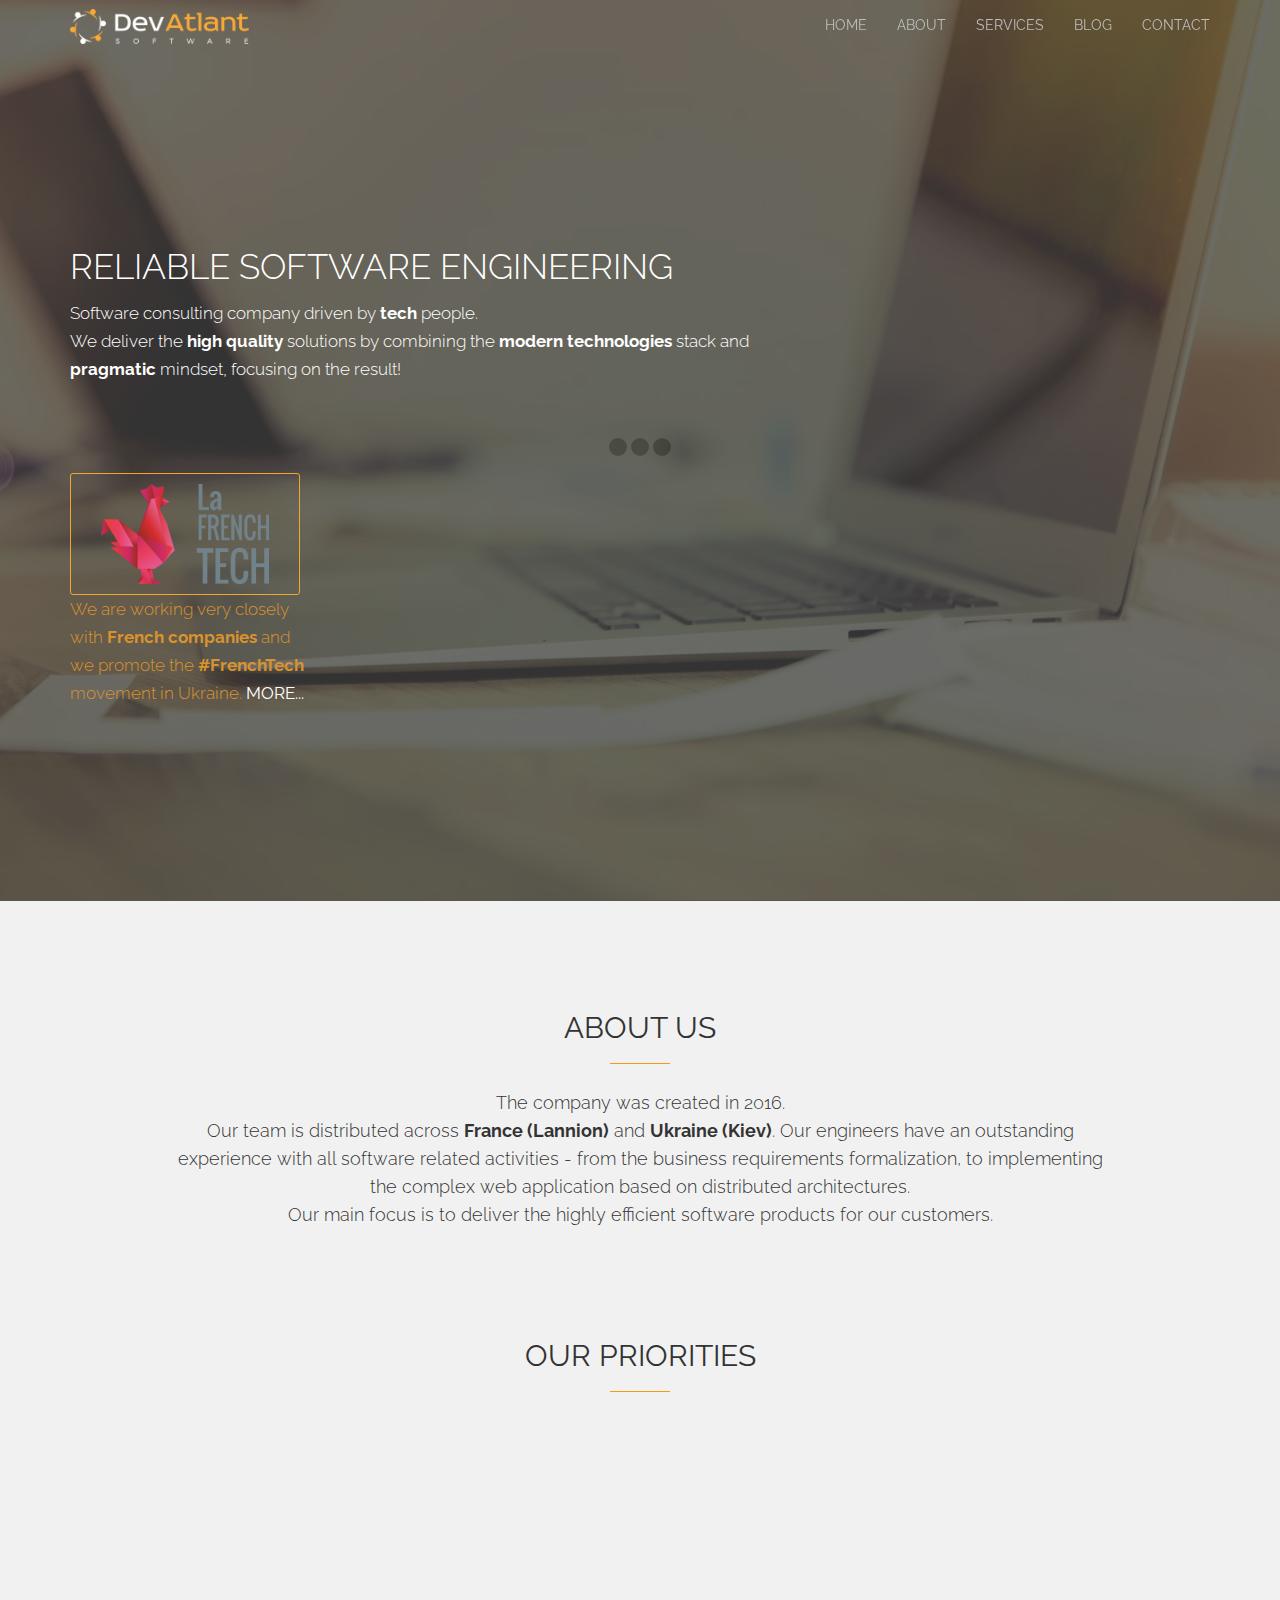
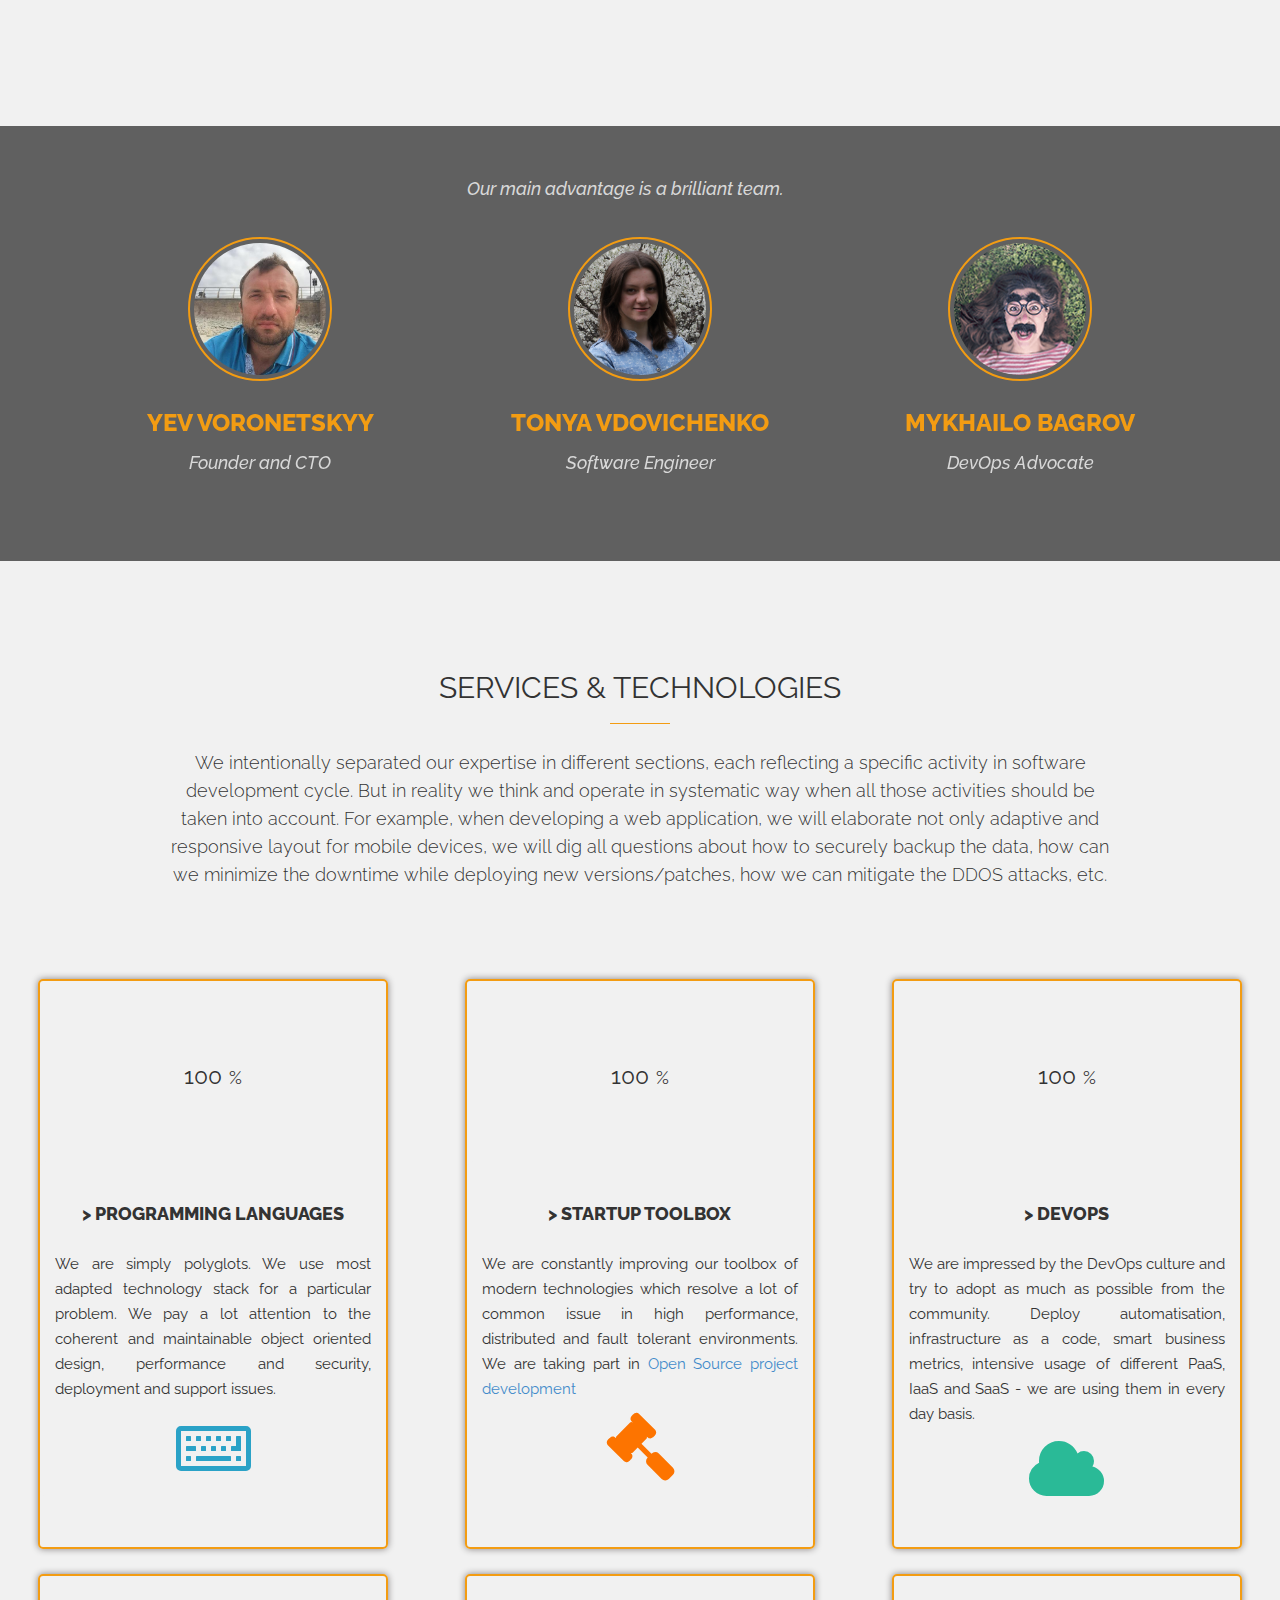
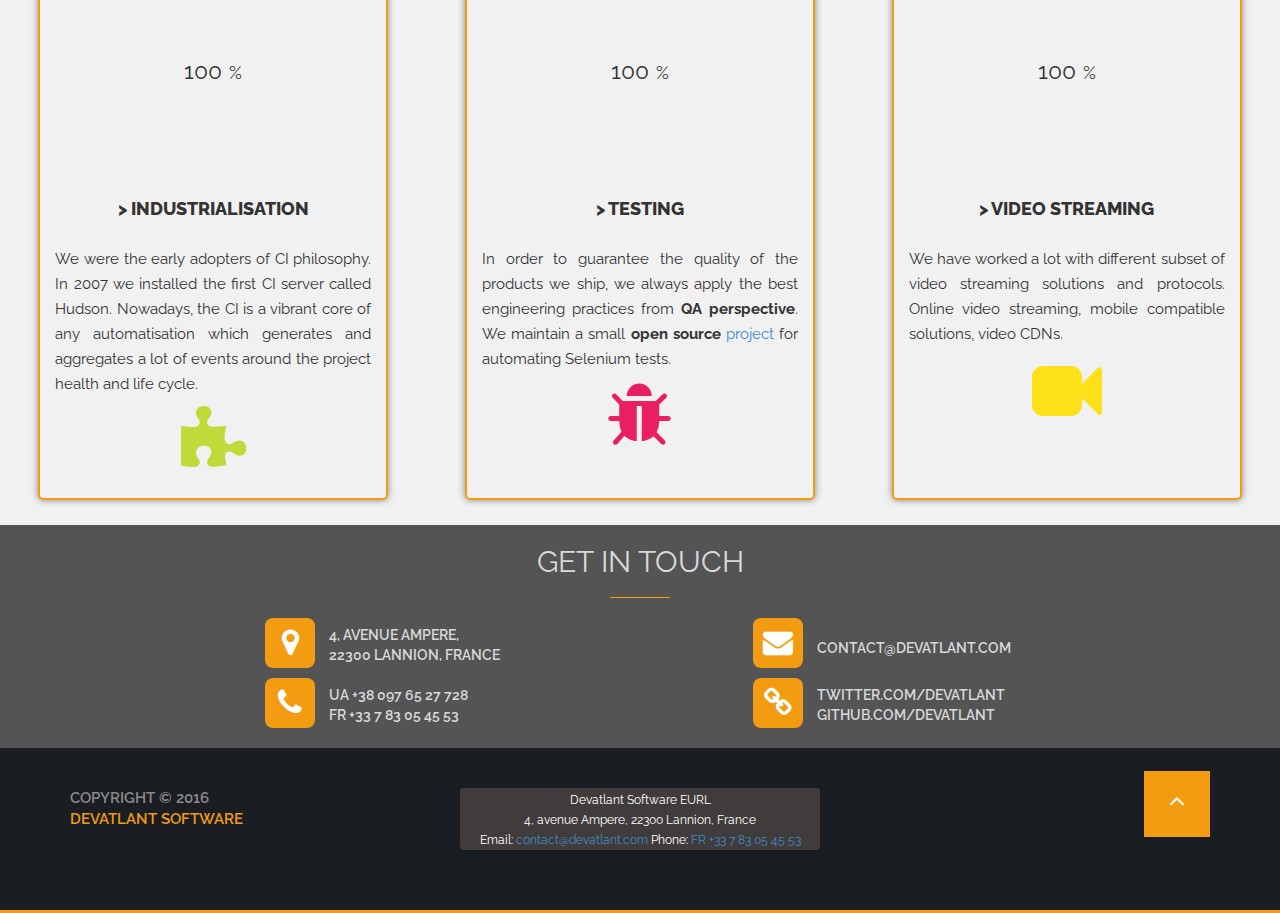
<file: index.html>
<!DOCTYPE html>
<html lang="en">

<head>
    <meta charset="utf-8">
    <meta http-equiv="X-UA-Compatible" content="IE=edge">
    <meta name="viewport" content="width=device-width, initial-scale=1">
    <meta name="description" content="devatlant - software company providing top-class solutions">
    <meta name="keywords" content="software, company, Ukraine, France, frenchtech, startup, java, cloud, development, programming, Java, Spring, Maven, JPA, Testing, DevOps, Ansible">
    <meta name="author" content="Yevgen Voronetskyy">
    <title>devAtlant.com | Software company</title>
    <!-- Google Font -->
    <link href='https://fonts.googleapis.com/css?family=Raleway:500,600,700,800,900,400,300' rel='stylesheet' type='text/css'>
    <link href='https://fonts.googleapis.com/css?family=Source+Sans+Pro:300,400,600,700,900,300italic,400italic' rel='stylesheet' type='text/css'>
    <link href='https://fonts.googleapis.com/css?family=Droid+Sans+Mono' rel='stylesheet' type='text/css'>
    <!-- Bootstrap -->
    <link href="css/bootstrap.min.css" rel="stylesheet">

    <!-- Font Awesome -->
    <link href="css/font-awesome.min.css" rel="stylesheet">

    <!--OWL CAROUSEL-->
	<link rel="stylesheet" href="css/owl.carousel.css">

    <!-- Style -->
    <link href="css/style.css" rel="stylesheet">
    <link href="css/animate.css" rel="stylesheet">

    <!-- Responsive CSS -->
    <link href="css/responsive.css" rel="stylesheet">

    <!-- Favicon -->
    <link rel="apple-touch-icon" sizes="60x60" href="/apple-icon-60x60.png">
    <link rel="apple-touch-icon" sizes="72x72" href="/apple-icon-72x72.png">
    <link rel="apple-touch-icon" sizes="76x76" href="/apple-icon-76x76.png">
    <link rel="apple-touch-icon" sizes="114x114" href="/apple-icon-114x114.png">
    <link rel="apple-touch-icon" sizes="120x120" href="/apple-icon-120x120.png">
    <link rel="apple-touch-icon" sizes="144x144" href="/apple-icon-144x144.png">
    <link rel="apple-touch-icon" sizes="152x152" href="/apple-icon-152x152.png">
    <link rel="apple-touch-icon" sizes="180x180" href="/apple-icon-180x180.png">
    <link rel="icon" type="image/png" sizes="192x192"  href="/android-icon-192x192.png">
    <link rel="icon" type="image/png" sizes="32x32" href="/favicon-32x32.png">
    <link rel="icon" type="image/png" sizes="96x96" href="/favicon-96x96.png">
    <link rel="icon" type="image/png" sizes="16x16" href="/favicon-16x16.png">
    <link rel="manifest" href="/manifest.json">
    <meta name="msapplication-TileColor" content="#ffffff">
    <meta name="msapplication-TileImage" content="/ms-icon-144x144.png">
    <meta name="theme-color" content="#ffffff">

    <link rel="icon" type="image/png" href="favicon-32x32.png">
    <link rel="shortcut icon" type="image/x-icon" href="favicon.ico">
</head>

<body>
    <!-- PRELOADER -->
    <div class="spn_hol">
        <div class="spinner">
            <div class="bounce1"></div>
            <div class="bounce2"></div>
            <div class="bounce3"></div>
        </div>
    </div>
    <!-- END PRELOADER -->

 <!-- =========================
     START HEADER SECTION
     ============================== -->
     <section class="header page parallax" id="HOME">
        <div class="section_overlay">
            <nav class="navbar navbar-default navbar-fixed-top" role="navigation">
                <div class="container">
                    <!-- Brand and toggle get grouped for better mobile display -->
                    <div class="navbar-header">
                        <button type="button" class="navbar-toggle collapsed" data-toggle="collapse" data-target="#bs-example-navbar-collapse-1">
                            <span class="sr-only">Toggle navigation</span>
                            <span class="icon-bar"></span>
                            <span class="icon-bar"></span>
                            <span class="icon-bar"></span>
                        </button>
                        <a class="navbar-brand" href="#">
                            <img src="images/logo.png" alt="Logo">
                        </a>
                    </div>
                    <!-- Collect the nav links, forms, and other content for toggling -->
                    <div class="collapse navbar-collapse" id="bs-example-navbar-collapse-1">
                        <ul class="nav navbar-nav navbar-right">
                            <!-- NAV -->
                            <li><a href="#HOME">HOME</a> </li>
                            <li><a href="#ABOUT">ABOUT </a> </li>
                            <li><a href="#SERVICE">SERVICES</a></li>
                            <li><a href="http://blog.devatlant.com" title="Devatlant blog">BLOG</a></li>
                            <li><a href="#CONTACT">CONTACT </a> </li>
                        </ul>
                    </div>
                    <!-- /.navbar-collapse -->
                </div>
                <!-- /.container- -->
            </nav>

            <div class="container home-container">
                <div class="row">
                    <div class="col-md-12">
                        <div class="logo text-center">

                        </div>
                    </div>
                </div>
                <div class="row">
                    <div class="col-md-8 col-sm-8">
                        <div class="home_text">
                            <!-- TITLE AND DESC -->
                            <h1>Reliable Software Engineering</h1>
                            <p>Software consulting company driven by <b>tech</b> people.
                                <br>We deliver the <b>high quality</b> solutions by combining the <b>modern technologies</b> stack and <b>pragmatic</b> mindset, focusing on the result!</p>
                            <div class="download-btn">
                                <a href="laFrenchTechInUkraine.html" class="btn home-btn wow fadeInLeft" title="More information about #FrenchTech"><img src="images/logo-frenchtech.png" height="100px" alt="LaFrenchTech"/>   </a>
                                <p style="color: #d58512">We are working very closely
                                    <br>with <b>French companies</b> and
                                    <br> we promote the <b>#FrenchTech</b>
                                    <br> movement in Ukraine. <a href="laFrenchTechInUkraine.html" title="More information about #FrenchTech">MORE...</a>
                            </div>
                        </div>
                    </div>
                </div>
            </div>
        </div>
    </section>
    <!-- END HEADER SECTION -->

 <!-- =========================
     START ABOUT US SECTION
     ============================== -->
     <section class="about page" id="ABOUT">
        <div class="container">
            <div class="row">
                <div class="col-md-10 col-md-offset-1">
                    <!-- ABOUT US SECTION TITLE-->
                    <div class="section_title">
                        <h2>About Us</h2>
                        <p>The company was created in 2016.<br/> Our team is distributed across <b>France (Lannion)</b> and <b>Ukraine (Kiev)</b>.
                            Our engineers have an outstanding experience with all software related activities - from  the business requirements formalization,
                            to implementing the complex web application based on distributed architectures.
                            <br>Our main focus is to deliver the highly efficient software products for our customers.</p>
                        </div>
                    </div>

                </div>
            </div>
            <div class="container">
             <div class="section_title priorities-title">
                 <h2>Our priorities</h2>
             </div>
             <div class="row">
                <div class="col-md-2 priority-iteam wow fadeInUp" data-wow-duration="2s">
                    <i class="fa fa-tasks fa-5x" style="color: green"></i>
                    <div class="prior-descr">
                        We carry out tasks of different difficulty so we can realise any of your ideas
                    </div>
                </div>
                <div class="col-md-2 priority-iteam wow fadeInUp" data-wow-duration="2s">
                    <i class="fa fa-calendar fa-5x" style="color: orange"></i>
                    <div class="prior-descr">
                        We respect you and <b>your time</b> so we always carry out the assigned tasks <b>on time</b>
                    </div>
                </div>
                <div class="col-md-2 priority-iteam wow fadeInUp" data-wow-duration="2s">
                    <i class="fa fa-code fa-5x" style="color: deepskyblue"></i>
                    <div class="prior-descr">
                        We are passionate about IT and we keep up with <b>new technologies</b>.
                    </div>
                </div>
                <div class="col-md-2 priority-iteam wow fadeInUp" data-wow-duration="2s">
                    <i class="fa fa-industry fa-5x" style="color: darkred"></i>
                    <div class="prior-descr">
                        Like a painter, we sign our <b>software</b> projects with an <b>industrial approach</b> mark.
                    </div>
                </div>
                 <div class="col-md-2 priority-iteam wow fadeInUp" data-wow-duration="2s">
                     <i class="fa fa-globe fa-5x" style="color: sandybrown"></i>
                     <div class="prior-descr">
                         We are happy to promote the <strong>#FrenchTech</strong> label in Ukraine
                     </div>
                 </div>
                 <div class="col-md-2 priority-iteam wow fadeInUp" data-wow-duration="2s">
                     <i class="fa fa-plane fa-5x" style="color: fuchsia"></i>
                     <div class="prior-descr">
                         We are adepts of <a href="https://en.wikipedia.org/wiki/Cosmopolitanism">cosmopolitanism</a>.
                         We do the pragmatic negotiation with <b>win-win</b> principles
                     </div>
                 </div>
            </div>
        </div>
    </section>
    <!-- End About Us -->

<!-- =========================
     START TEAM SECTION
     ============================== -->
     <section class="ourTeam parallax">
        <div class="section_overlay ">
            <div class="container">
                <div class="row text-center col-md-12 speciality">Our main advantage is a brilliant team.</div>
                <div class="row text-center">
                	<div class="col-md-12">
     					<div class="owl-carousel">
  							<div class="team-item">
  								<img class="photo" src="images/yev.jpg" height="144px" alt="Yev Voronetskyy">
     							<p class="name">Yev Voronetskyy</p>
     							<span class="speciality">Founder and CTO</span>
  							</div>
  							<div class="team-item">
								<img class="photo" src="images/tonya.png" height="144px" alt="Tonya Vdovichenko">
     							<p class="name">Tonya Vdovichenko</p>
     							<span class="speciality">Software Engineer</span>
  							</div>
  							<div class="team-item">
  								<img class="photo" src="images/client_2.png" height="144px" alt="Mykhailo Bagrov">
     							<p class="name">Mykhailo Bagrov</p>
     							<span class="speciality">DevOps Advocate</span>
  							</div>
						</div>
					</div>
                </div>
            </div>
        </div>
    </section>
    <!-- END TEAM SECTION -->

<!-- =========================
     START SERVICES SECTION
     ============================== -->
    <section id="SERVICE" class="service page">
        <div class="container">
            <div class="row">
                <div class="col-md-10 col-md-offset-1">
                    <!-- TECHNOLOGIES SECTION TITLE-->
                    <div class="section_title">
                        <h2>Services & Technologies</h2>
                        <p>We intentionally separated our expertise in different sections, each reflecting a specific
                            activity in software development cycle. But in reality we think and operate in systematic way
                            when all those activities should be taken into account. For example, when developing a web application,
                            we will elaborate not only adaptive and responsive layout for mobile devices,
                            we will dig all questions about how to securely backup the data, how can we minimize the downtime while deploying new versions/patches,
                            how we can mitigate the DDOS attacks, etc.
                        </p>
                    </div>
                </div>
            </div>
        </div>
        <div class="container-fluid">
        	<div class="row text-center">
     			<div class="col-md-4">
     				<div class="skills skills-row-first skills-lang">
     					<div class="chart1" data-percent="100">
     						<span class="percent">100</span>
     					</div>
     					<div class="info">
     						<div class="skill-title">
     							PROGRAMMING LANGUAGES
     						</div>
     						<p class="skill-descr">We are simply polyglots. We use most adapted technology stack
                               for a particular problem. We pay a lot attention to the coherent and
                            maintainable object oriented design, performance and security, deployment and support issues.</p>
     						<div class="console">
     							<p class="tech-item">Languages: Java, #C, Ruby, PHP, C, ActionScript, JS.</p>
                                <p class="tech-item">Platforms: JDK, .NET, Android.</p>
     							<p class="tech-item">For rapid application development: Ruby on Rails, Srping.Roo & SpringBoot, Symphony2 and Yii for PHP.</p>
     						</div>
                            <i class="fa fa-keyboard-o fa-5x"></i>
     					</div>

     				</div>
     			</div>
     			<div class="col-md-4">
     				<div class="skills skills-row-first skills-start">
     					<div class="chart6" data-percent="100">
     						<span class="percent">100</span>
     					</div>
     					<div class="info">
     						<div class="skill-title">
     							STARTUP TOOLBOX
     						</div>
     						<p class="skill-descr">We are constantly improving our toolbox of modern technologies
     							which resolve a lot of common issue in high performance, distributed
     							and fault tolerant environments. We are taking part in
                                <a href="https://github.com/devatlant" title="see our github activity">Open Source project development</a> </p>

     						<div class="console">
     							<p class="tech-item">NoSQL: MongoDb, Redis, ElasticSearch</p>
     						    <p class="tech-item">Distributed caches: Memcached, Hazelcast</p>
     						    <p class="tech-item">RPC: Thrift</p>
     						    <p class="tech-item">Web stack: HTML 5, CSS Bootstrap, SCSS, JS, node.js, grunt.</p>
     						</div>
                            <i class="fa fa-gavel fa-5x"></i>
     					</div>

     				</div>
     			</div>
     			<div class="col-md-4">
     				<div class="skills skills-row-first skills-devops">
     					<div class="chart2" data-percent="100">
     						<span class="percent">100</span>
     					</div>
     					<div class="info">
     						<div class="skill-title">
     							DEVOPS
     						</div>
     						<p class="skill-descr">We are impressed by the DevOps culture and try to adopt as much
     								as possible from the community. Deploy automatisation, infrastructure as a code, smart business metrics,
                                intensive usage of different PaaS, IaaS and SaaS - we are using them in every day basis. </p>
     						<div class="console">
     							<p class="tech-item">Log aggregation:<br>ElasticSearch, Kibana, Logstash</p>
     							<p class="tech-item">Monitoring:<br> PagerDuty, Sensu, Monit, Zabbix</p>
     							<p class="tech-item">Containers/VMs: <br>Docker, Vagrant, Otto, Ansible, Chef (Kitchen, Knife)</p>
     							<p class="tech-item">Multi-technology deploy:<br> custom capistrano recipes for every corner case and technology</p>
     						</div>
                            <i class="fa fa-cloud fa-5x"></i>
     					</div>
     				</div>
     			</div>
     		</div>
     		<div class="row text-center">
     			<div class="col-md-4">
     				<div class="skills skills-row-second skills-ind">
     					<div class="chart3" data-percent="100">
     						<span class="percent">100</span>
     					</div>
     					<div class="info">
     						<div class="skill-title">
     							INDUSTRIALISATION
     						</div>
     						<p class="skill-descr">We were the early adopters of CI philosophy.
     							In 2007 we installed the first CI server called Hudson. Nowadays,
     							the CI is a vibrant core of any automatisation which generates and
     							aggregates a lot of events around the project health and life cycle.
     							</p>
     						<div class="console">
     							<p class="tech-item">SCM: Git/GitHub/GitLab/Gerrit, SVN, CVS</p>
     							<p class="tech-item">CI servers: Jenkins CI, TeamCity</p>
     							<p class="tech-item">Issue trackers: Redmine, Jira, GitHub issues, Trello</p>
     							<p class="tech-item">Messengers: XMPP and Slack with many integrated chat-bots</p>
     							<p class="tech-item">Quality metrics: SonarQube, Php Quality Assurance Toolchain</p>
     						</div>
                            <i class="fa fa-puzzle-piece fa-5x"></i>
     					</div>
     				</div>
     			</div>
     			<div class="col-md-4">
     				<div class="skills skills-row-second skills-test">
     					<div class="chart4" data-percent="100">
     						<span class="percent">100</span>
     					</div>
     					<div class="info">
     						<div class="skill-title">
								TESTING
							</div>
     						<p class="skill-descr">In order to guarantee the quality of the products we ship, we always apply the
     							best engineering practices from <b>QA perspective</b>. We maintain a small <strong>open source</strong>
                                <a href="https://github.com/yev/seleniumMvnScreenshot" title="selenium maven screenshot. GitHub page.te">
                                    project</a> for automating Selenium tests.</p>
     						<div class="console">
     							<p class="tech-item">Java: JUnit, TestNg especially for multithreading testing, JMeter for performance test</p>
     							<p class="tech-item">Integration tests: DBUnit, SpringTest, Arquilian</p>
     							<p class="tech-item">Acceptance tests: Selenium</p>
     						</div>
                            <i class="fa fa-bug fa-5x"></i>
     					</div>
     				</div>
     			</div>
     			<div class="col-md-4">
     				<div class="skills skills-row-second skills-sales">
     					<div class="chart5" data-percent="100">
     						<span class="percent">100</span>
     					</div>
     					<div class="info">
     						<div class="skill-title">
								Video Streaming
							</div>
     						<p class="skill-descr">
                                We have worked a lot with different subset of video streaming solutions and protocols.
                                Online video streaming, mobile compatible solutions, video CDNs.
                            </p>
                            <div class="console">
                                <p class="tech-item">Servers: Wowza Streaming Engine, Nginx rtmp module, JWPlayer, Kurento Media Server, GStreamer.</p>
                                <p class="tech-item">General tooling:  ffmpeg, avconv, WebRTC</p>
                                <p class="tech-item">Hardware: HDMI-IN capturing with Android and Raspberry PI devices</p>
                                <p class="tech-item">Protocols: RTMP, HLS, RTSP</p>
                            </div>
                            <i class="fa fa-video-camera fa-5x"></i>
     					</div>
     				</div>
     			</div>
     		</div>

    	</div>
	</section>
<!-- END SERVICES SECTION -->

<!-- =========================
     START CONTACT SECTION
     ============================== -->
     <section class="contact page parallax" id="CONTACT">
        <div class="section_overlay">
            <div class="container" >
                <div class="row">
                    <div class="col-md-10 col-md-offset-1">
                        <!-- Start Contact Section Title-->
                        <div class="section_title contact-title">
                            <h2>Get in touch</h2>
                        </div>
                    </div>
                </div>
                <div class="row contacts">
                	<div class="col-md-offset-2 col-md-5 col-sm-offset-1 col-sm-5">
                		<div class="address">
                			<i class="fa fa-map-marker" title="show on map" aria-hidden="true"></i>
                                <p title="show on map">
                                    4, avenue Ampere, <br>
                                    22300 Lannion, France
                                </p>
                		</div>

                		<div class="phone">
                			<i class="fa fa-phone" aria-hidden="true"></i>
                			<p>
                				<a href="tel: +38 097 65 27 728" title="call ukrainian office">UA +38 097 65 27 728</a> <br>
                				<a href="tel: +33 7 83 05 45 53" title="call french office">FR +33 7 83 05 45 53</a>
                			</p>
                		</div>
                	</div>
                	<div class="col-md-5 col-sm-5">
                		<div class="mail">
                			<i class="fa fa-envelope" aria-hidden="true"></i>
                			<p>
                				<a href="mailto:contact@devatlant.com?body=Hello&subject=devAtlant contact" title="push us an email">contact@devatlant.com</a>
                			</p>
                		</div>
                		<div class="links">
                			<i class="fa fa-link" aria-hidden="true"></i>
                			<p>
                				<a href="https://twitter.com/devatlant" title="our official twitter account">twitter.com/devatlant</a><br>
                				<a href="https://github.com/devatlant" title="our official github repo">github.com/devatlant</a>
                			</p>
                		</div>
                	</div>
                </div>
            </div>
        </div>
    </section>
    <section class="map">
        <div id="map-canvas">
            <div class="map-head">
                <div class="opened">Hide map</div>
            </div>
            <div id="google-map" class="wow fadeIn" data-latitude="48.755487" data-longitude="-3.465688" data-wow-duration="1000ms" data-wow-delay="400ms"></div>
        </div>
    </section>

        <!-- END CONTACT SECTION -->

<!-- =========================
     FOOTER
     ============================== -->
     <section class="copyright">
        <h2></h2>
        <div class="container">
            <div class="row">
                <div class="col-md-4">
                    <div class="copy_right_text">
                    <!-- COPYRIGHT TEXT -->
                        <p>Copyright &copy; 2016 <a href="#HOME"><nobr>DevAtlant Software</nobr></a> </p>
                    </div>
                </div>
                <div class="col-md-4 text-center">
                    <div class="panel" style="background-color: #403C3C; color: white">
                        <small>
                            Devatlant Software EURL<br>
                            4, avenue Ampere, 22300 Lannion, France<br>
                            Email: <a href="mailto:contact@devatlant.com?body=Hello&subject=devAtlant contact" title="push us an email">contact@devatlant.com</a>
                            Phone: <a href="tel: +33 7 83 05 45 53" title="call french office">FR +33 7 83 05 45 53</a>
                        </small>
                    </div>
                </div>

                <div class="col-md-4">
                    <div class="scroll_top">
                        <a href="#HOME"><i class="fa fa-angle-up"></i></a>
                    </div>
                </div>
            </div>
        </div>
    </section>
    <!-- END FOOTER -->

<!-- =========================
     SCRIPTS
     ============================== -->
     <script type="text/javascript" src="http://maps.google.com/maps/api/js?sensor=true"></script>
     <script src="js/jquery.min.js"></script>
     <script src="js/bootstrap.min.js"></script>
     <script src="js/smoothscroll.js"></script>
     <script src="js/jquery.parallax-1.1.3.js"></script>
     <script src="js/wow.min.js"></script>
     <script src="js/jquery.easypiechart.min.js"></script>
     <script src="js/owl.carousel.min.js"></script>
     <script src="js/jquery.nicescroll.min.js"></script>
     <script src="js/widgets.js"></script>
     <script src="js/script.js"></script>
     <script src="js/map.js"></script>
     <script>
      (function(i,s,o,g,r,a,m){i['GoogleAnalyticsObject']=r;i[r]=i[r]||function(){
          (i[r].q=i[r].q||[]).push(arguments)},i[r].l=1*new Date();a=s.createElement(o),
          m=s.getElementsByTagName(o)[0];a.async=1;a.src=g;m.parentNode.insertBefore(a,m)
      })(window,document,'script','https://www.google-analytics.com/analytics.js','ga');

      ga('create', 'UA-76148743-1', 'auto');
      ga('send', 'pageview');
  </script>
    <script type="application/ld+json">
    {
      "@context": "http://schema.org",
      "@type": "Software",
      "name": "DevAtlant Software",
      "description": "software development",
      "telephone": "+33783054553",
      "founder": "Yevgen Voronetskyy",
      "logo": "http://devatlant.com/images/logo.png",
      "url":"http://devatlant.com",
      "location":"4, avenue Ampere, 22300 Lannion, France"
    }
    </script>
</body>

</html>
</file>
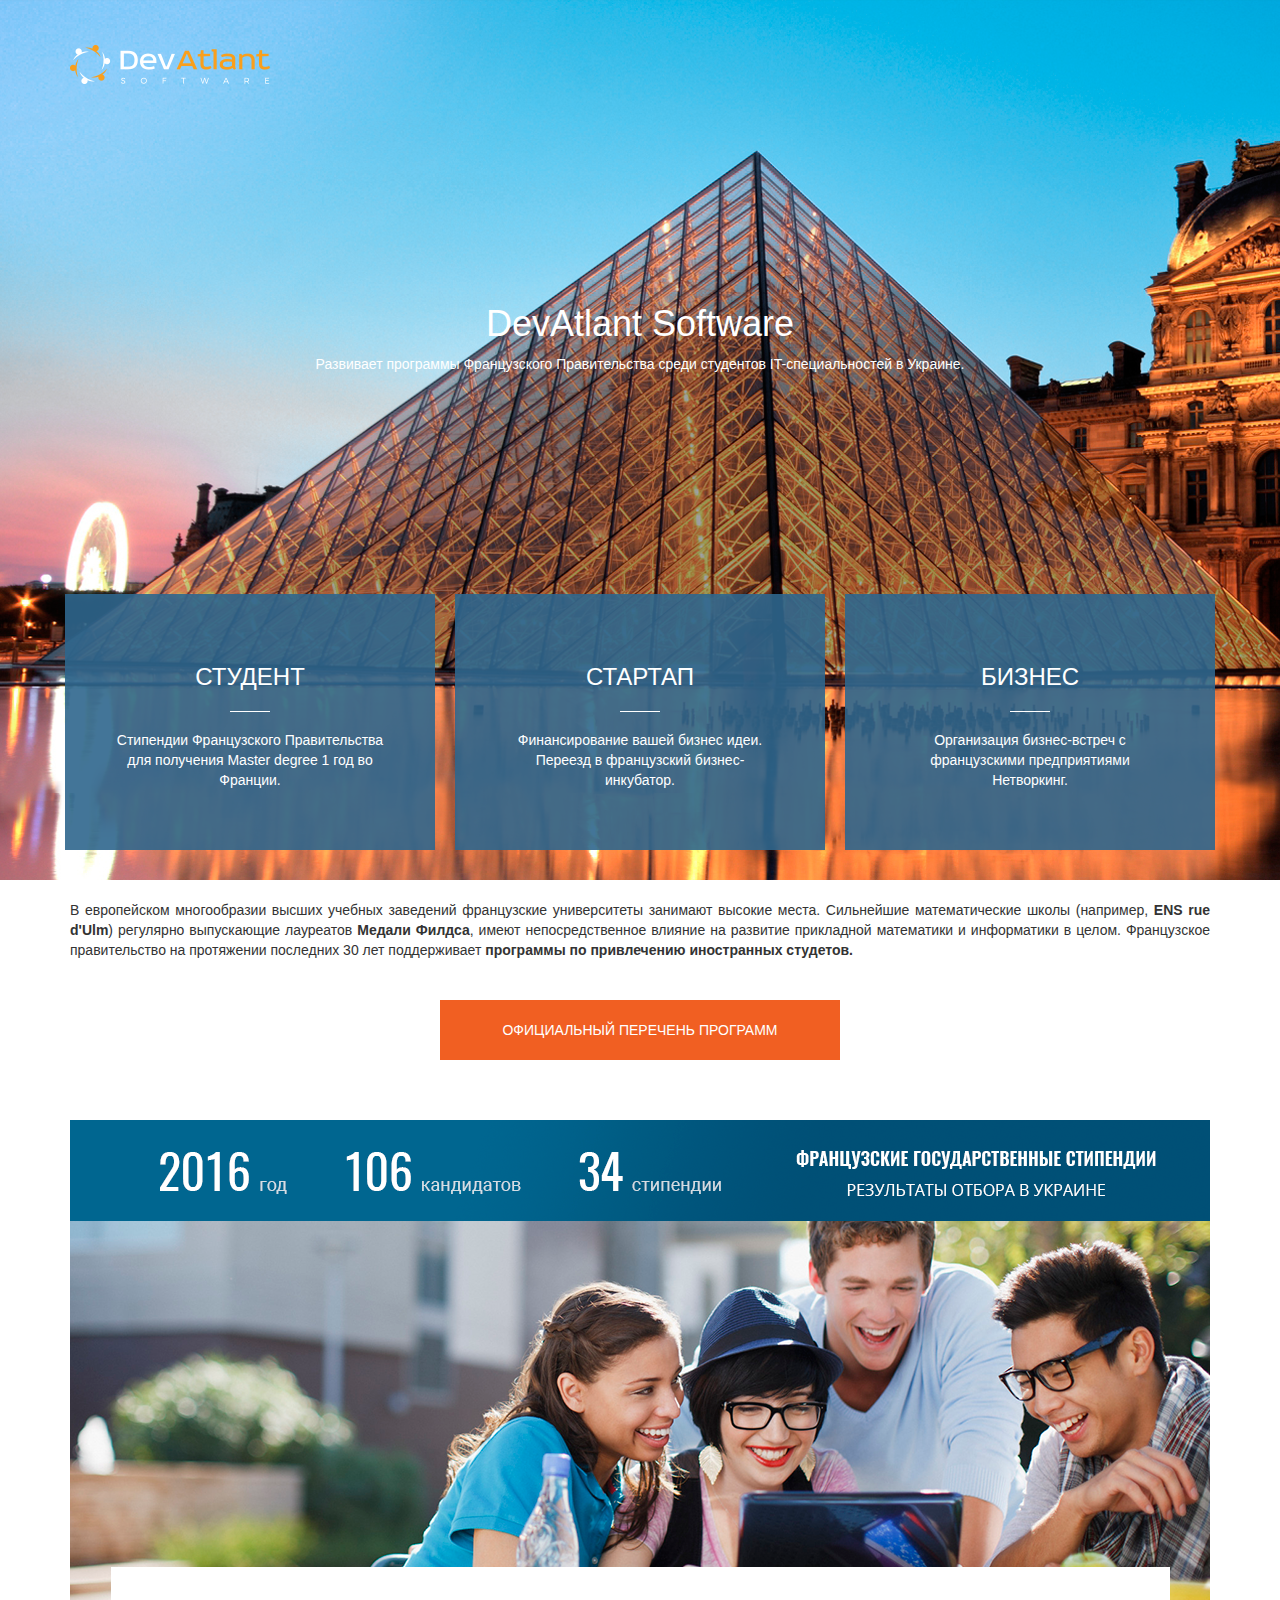
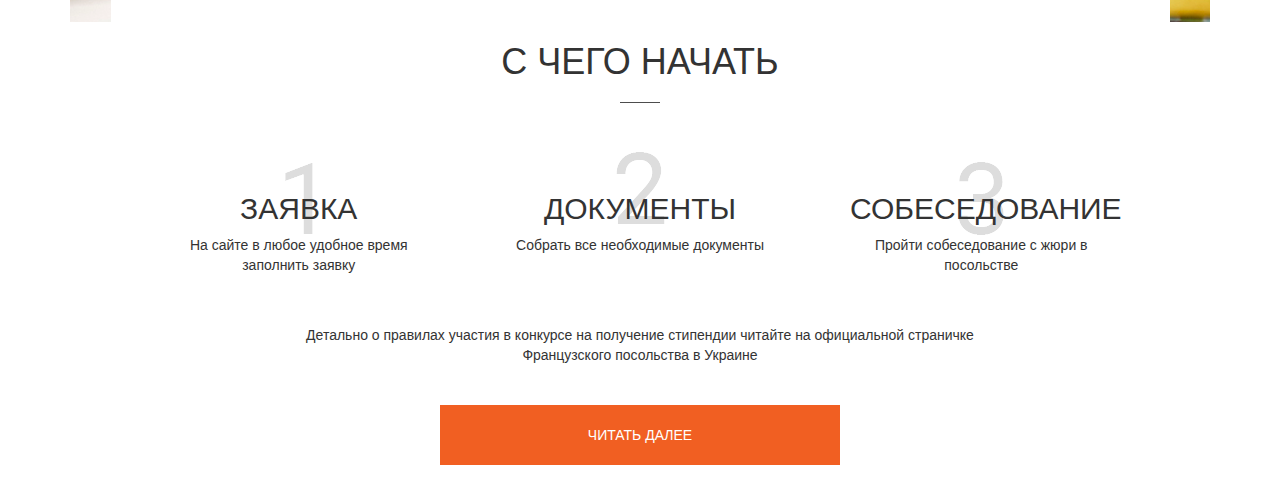
<file: devanlant_main.html>
<!DOCTYPE html>
<html lang="en">

<head>
    <meta charset="utf-8">
    <meta http-equiv="X-UA-Compatible" content="IE=edge">

    <title>Стипендии Французского Правительства</title>

    <!-- Bootstrap -->
	<link href="styles/bootstrap/bootstrap.min.css" rel="stylesheet">

	<link href="styles/main-page/styles.css" rel="stylesheet">
</head>

<body>
 
<!-- =========================
     START HEADER
     ============================== -->

    <section id="HEADER" class="header_main-page">
        <div class="container">

            <!--HEADER logo-->
            <div class="row">
                <div class="col-md-12 logo_main-page">
                    <a href="#">
                        <img src="images/logo.png" alt="Logo">
                    </a>
                </div>
            </div>
            <!-- AND HEADER logo -->
            
            <!-- HEADER title-->
            <div class="row">
                <div class="col-md-12">
                    <div class="title-header_main-page text-center">
                        <h1>DevAtlant Software</h1>
                        <p>Развивает программы Французского Правительства среди студентов IT-специальностей в Украине.</p>
                    </div>
                </div>
            </div>
            <!-- AND HEADER title-->

            <!-- HEADER block-item-->
            <div class="row">
                <div class="col-md-4 block-item_header">
                    <div class="item_header text-center">
                        <h3>СТУДЕНТ</h3>
                        <img src="images/main-page/line_white.png" alt="line">   
                        <p>Стипендии Французского Правительства для получения Master degree 1 год во Франции.</p>
                    </div>
                </div>
                <div class="col-md-4 block-item_header">
                    <div class="item_header text-center">
                        <h3>СТАРТАП</h3>
                        <img src="images/main-page/line_white.png" alt="line">   
                        <p>Финансирование вашей бизнес идеи. Переезд в французский бизнес-инкубатор.</p>
                    </div>
                </div>
                <div class="col-md-4 block-item_header">
                    <div class="item_header text-center">
                        <h3>БИЗНЕС</h3>
                        <img src="images/main-page/line_white.png" alt="line">   
                        <p>Организация бизнес-встреч с французскими предприятиями</br> Нетворкинг.</p>
                    </div>
                </div>
            </div>
            <!-- AND HEADER block-item-->

        </div>
    </section>
    <!-- END HEADER -->
	
<!-- =========================
     START STUDENT SECTION
     ============================== -->
    <section id="STUDENT" class="student-section">

        <!-- STUDENT SECTION fist-part-->
        <div class="container">
            <div class="row">
                <div class="col-md-12">
                    <div class="fist-part_student-section text-justify">
                        <p>В европейском многообразии высших учебных заведений французские университеты занимают высокие места. Сильнейшие математические школы (например, <b>ENS rue d'Ulm</b>) регулярно выпускающие лауреатов <b>Медали Филдса</b>, имеют непосредственное влияние на развитие прикладной математики и информатики в целом. Французское правительство на протяжении последних 30 лет поддерживает <b>программы по привлечению иностранных студетов.</b>
                        </p>
                    </div>
                </div>
            </div>
            <div class="row">
                <div class="col-md-6 col-md-offset-3 text-center">
                    <a href="" class="btn button_student-section" role="button">ОФИЦИАЛЬНЫЙ ПЕРЕЧЕНЬ ПРОГРАММ</a>
                </div>
            </div>
        </div>
        <!--AND STUDENT SECTION fist-part-->

        <!-- STUDENT SECTION statistics-->
        <div class="container statistics_student-section">
            <div class="row">
                <div class="col-md-12">
                    <img class="img-responsive" src="images/main-page/statistic.png">
                </div>
            </div>
            <div class="row">
                <div class="col-md-12">
                    <img class="img-responsive" src="images/main-page/statis_img.png">
                </div>
            </div>
        </div>
        <!--AND STUDENT SECTION statistics-->

        <!-- STUDENT SECTION start-->
        <div class="container start_student-section">
            <div class="row">
                <div class="col-md-12  text-center">
                    <h1>C ЧЕГО НАЧАТЬ</h1>
                    <img src="images/main-page/line.png" alt="line">
                </div>
            </div>
            <div class="row">
                <div class="col-md-3 col-md-offset-1 text-center item1-start_student-section">
                    <h2>ЗАЯВКА</h2>
                    <p>На сайте в любое удобное время заполнить заявку</p>
                </div>
                <div class="col-md-4 text-center item2-start_student-section">
                    <h2>ДОКУМЕНТЫ</h2>
                    <p>Собрать все необходимые документы</p>
                </div>
                <div class="col-md-3 text-center item3-start_student-section">
                    <h2>СОБЕСЕДОВАНИЕ</h2>
                    <p>Пройти собеседование с жюри в посольстве</p>
                </div>
            </div>
            <div class="row">
                <div class="col-md-12 text-center">
                    <div class="competition_student-page">
                        <p>Детально о правилах участия в конкурсе на получение стипендии читайте на официальной страничке </br>Французского посольства в Украине</p>
                        <a href="" class="btn button_student-section" role="button">ЧИТАТЬ ДАЛЕЕ</a>
                    </div>
                </div>
            </div>
        </div>
        <!--AND STUDENT SECTION start-->

    </section>
    <!-- END STUDENT SECTION -->

</body>

</html>
</file>
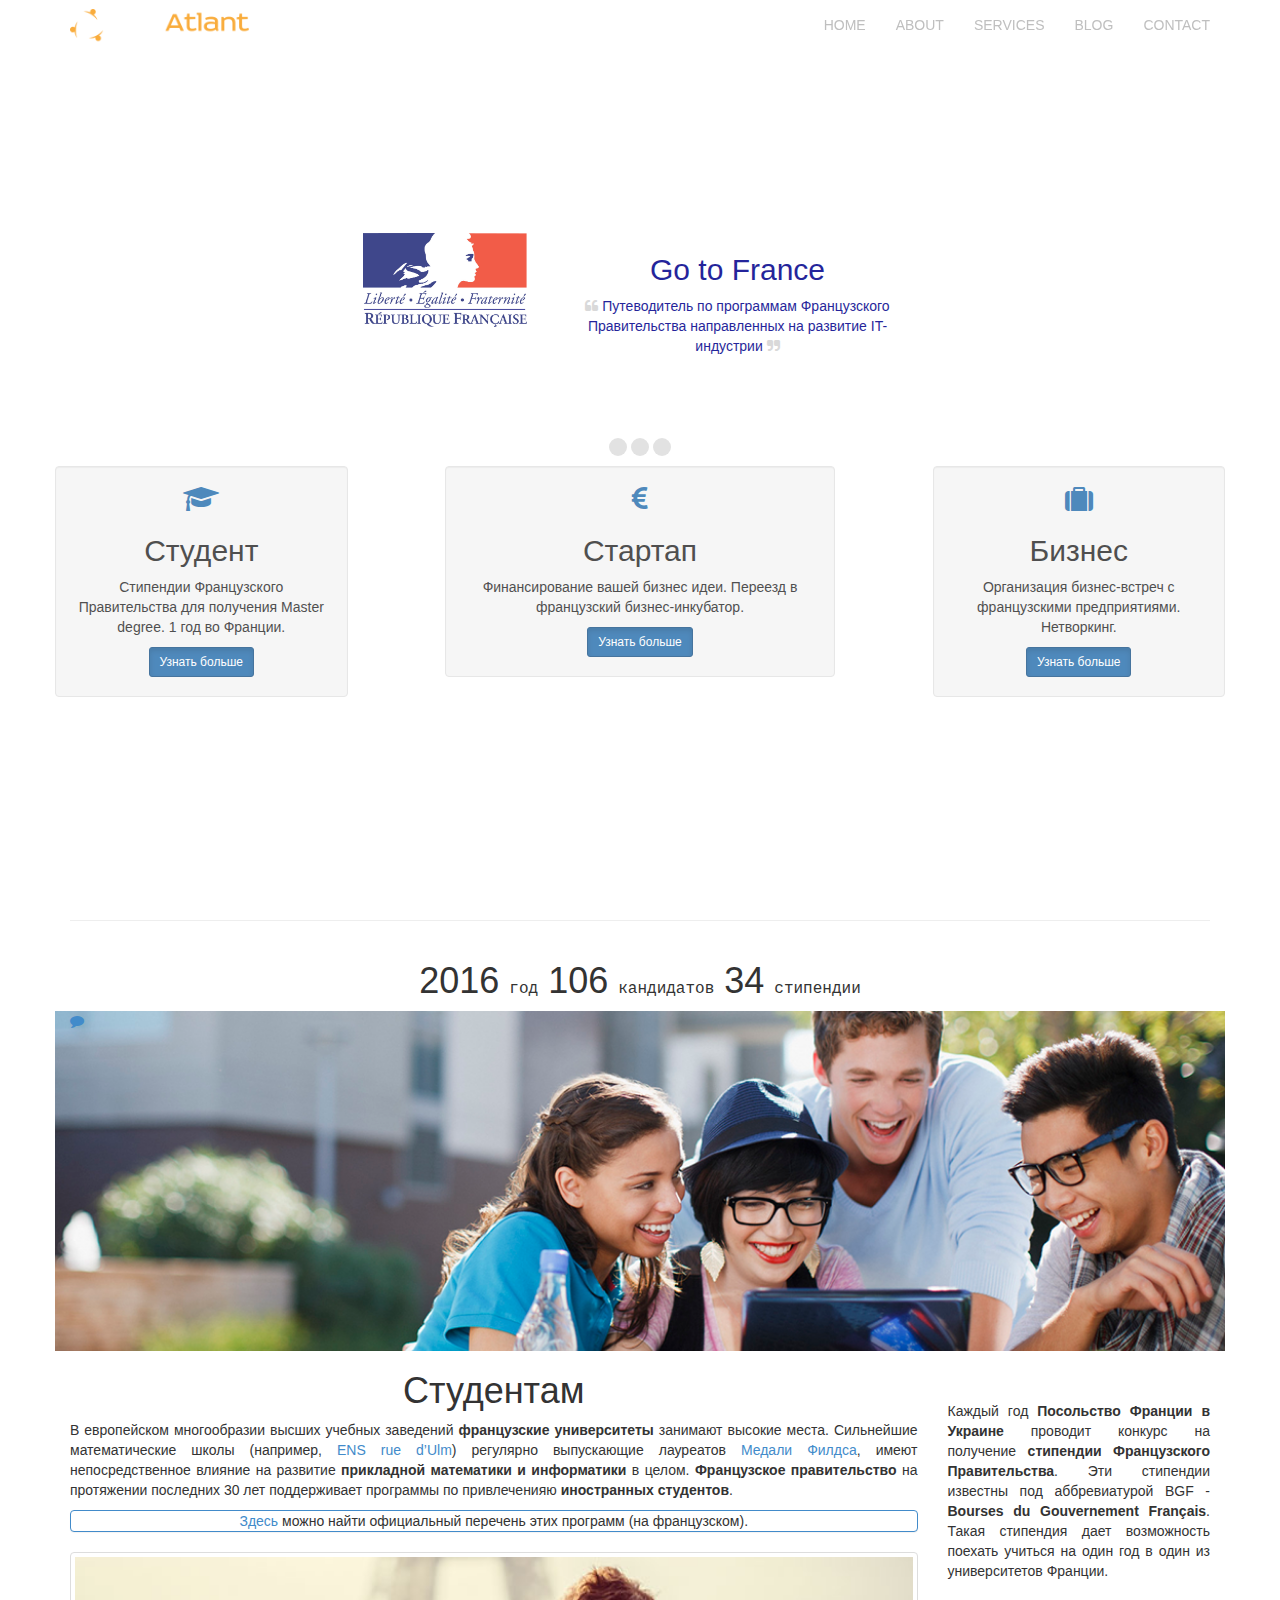
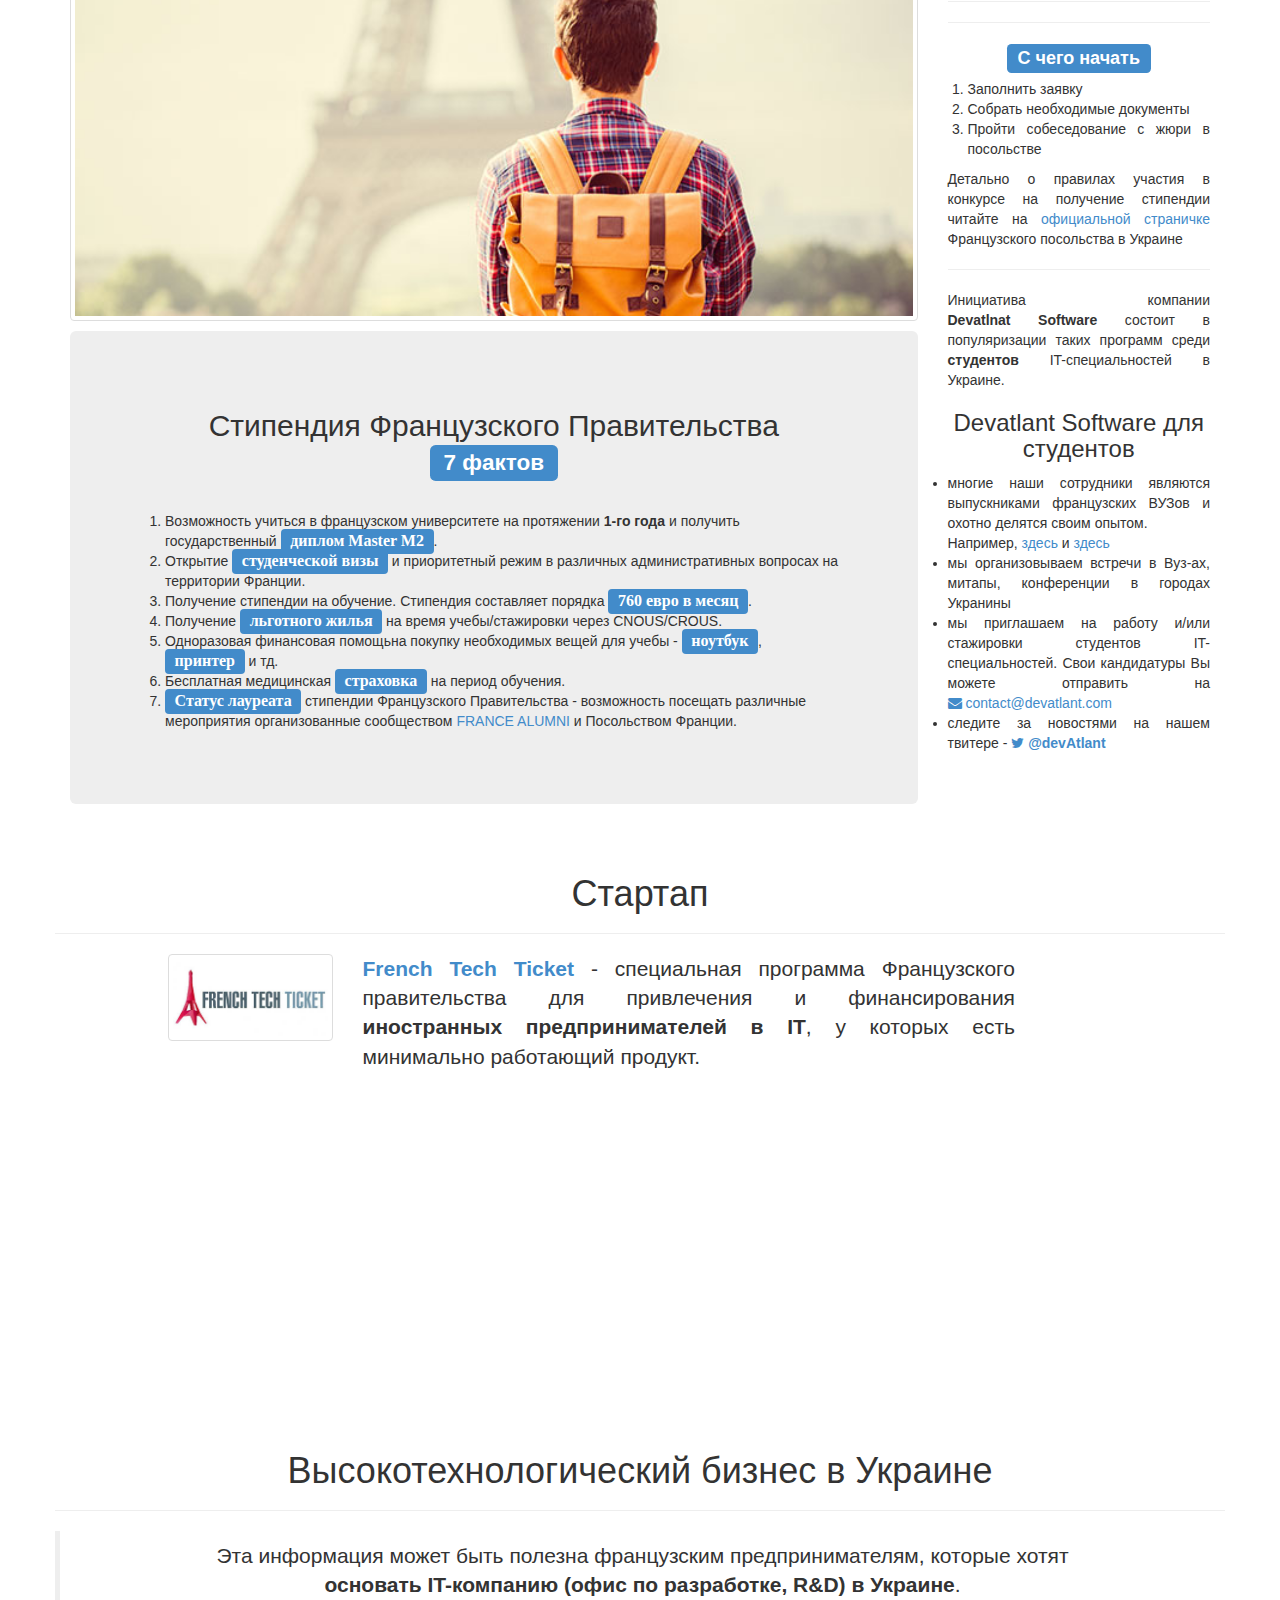
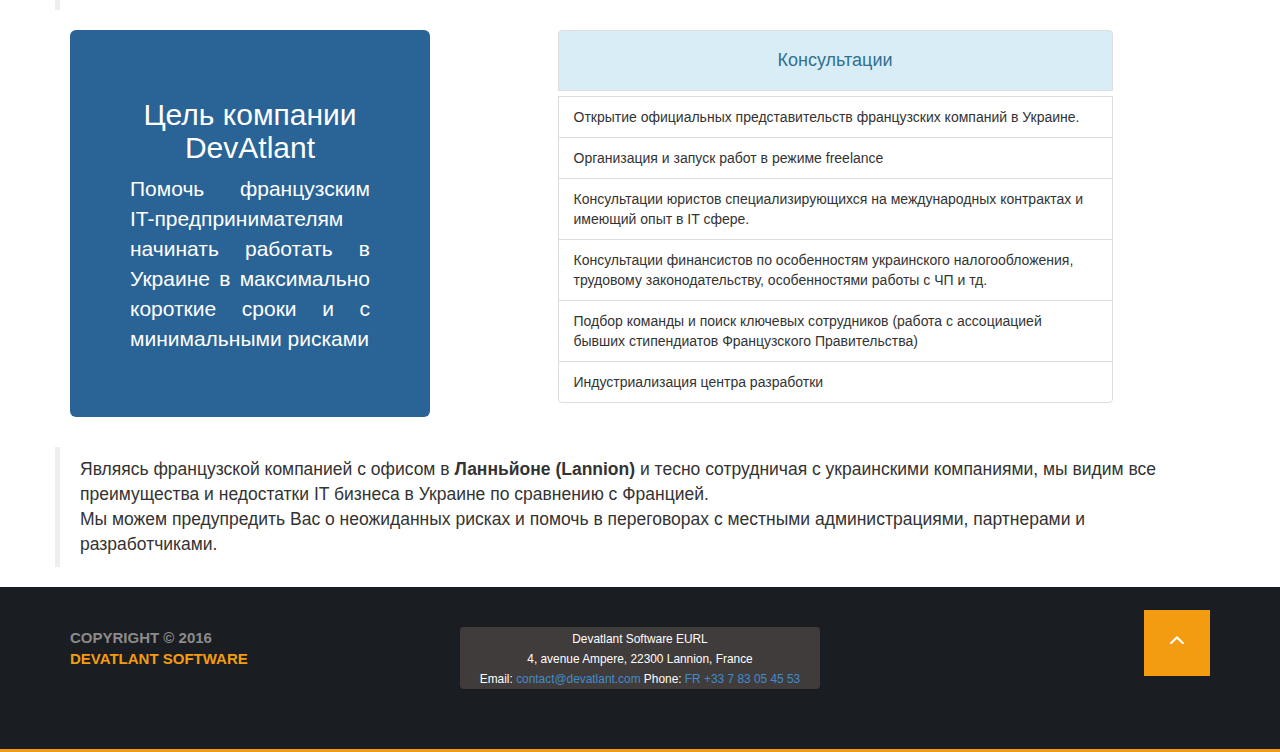
<file: laFrenchTechInUkraine.html>
<!DOCTYPE html>
<html lang="en">

<head>
    <meta charset="utf-8">
    <meta http-equiv="X-UA-Compatible" content="IE=edge">
    <meta name="viewport" content="width=device-width, initial-scale=1">
    <meta name="description" content="devatlant - software company providing top-class solutions">
    <meta name="description" content="FrenchTech in Ukraine promoted by DevAtlant company">
    <meta name="keywords" content="студентам, стипендии, учеба во Франции, стипендии BGF, BGF, стипендии Французского Правительства">
    <meta name="author" content="Yevgen Voronetskyy">
    <title>Стипендии Французского Правительства</title>
    <!-- Bootstrap -->
    <link href="css/bootstrap.min.css" rel="stylesheet">

    <!-- Font Awesome -->
    <link href="css/font-awesome.min.css" rel="stylesheet">

    <!--OWL CAROUSEL-->
	<link rel="stylesheet" href="css/owl.carousel.css">

    <!-- Style -->
    <link href="css/style.css" rel="stylesheet">
    <link href="css/animate.css" rel="stylesheet">

    <!-- Responsive CSS -->
    <link href="css/responsive.css" rel="stylesheet">

    <!-- Favicon -->
    <link rel="apple-touch-icon" sizes="60x60" href="/apple-icon-60x60.png">
    <link rel="apple-touch-icon" sizes="72x72" href="/apple-icon-72x72.png">
    <link rel="apple-touch-icon" sizes="76x76" href="/apple-icon-76x76.png">
    <link rel="apple-touch-icon" sizes="114x114" href="/apple-icon-114x114.png">
    <link rel="apple-touch-icon" sizes="120x120" href="/apple-icon-120x120.png">
    <link rel="apple-touch-icon" sizes="144x144" href="/apple-icon-144x144.png">
    <link rel="apple-touch-icon" sizes="152x152" href="/apple-icon-152x152.png">
    <link rel="apple-touch-icon" sizes="180x180" href="/apple-icon-180x180.png">
    <link rel="icon" type="image/png" sizes="192x192"  href="/android-icon-192x192.png">
    <link rel="icon" type="image/png" sizes="32x32" href="/favicon-32x32.png">
    <link rel="icon" type="image/png" sizes="96x96" href="/favicon-96x96.png">
    <link rel="icon" type="image/png" sizes="16x16" href="/favicon-16x16.png">
    <link rel="manifest" href="/manifest.json">
    <meta name="msapplication-TileColor" content="#ffffff">
    <meta name="msapplication-TileImage" content="/ms-icon-144x144.png">
    <meta name="theme-color" content="#ffffff">

    <link rel="icon" type="image/png" href="favicon-32x32.png">
    <link rel="shortcut icon" type="image/x-icon" href="favicon.ico">
</head>

<body style="background-color: white">
    <!-- PRELOADER -->
    <div class="spn_hol">
        <div class="spinner">
            <div class="bounce1"></div>
            <div class="bounce2"></div>
            <div class="bounce3"></div>
        </div>
    </div>
    <!-- END PRELOADER -->

 <!-- =========================
     START HEADER SECTION
     ============================== -->
     <section class="page parallax" id="HOME">
        <div class="section_overlay">
            <nav class="navbar navbar-default navbar-fixed-top" role="navigation">
                <div class="container">
                    <!-- Brand and toggle get grouped for better mobile display -->
                    <div class="navbar-header">
                        <button type="button" class="navbar-toggle collapsed" data-toggle="collapse" data-target="#bs-example-navbar-collapse-1">
                            <span class="sr-only">Toggle navigation</span>
                            <span class="icon-bar"></span>
                            <span class="icon-bar"></span>
                            <span class="icon-bar"></span>
                        </button>
                        <a class="navbar-brand" href="#">
                            <img src="images/logo.png" alt="Logo">
                        </a>
                    </div>
                    <!-- Collect the nav links, forms, and other content for toggling -->
                    <div class="collapse navbar-collapse" id="bs-example-navbar-collapse-1">
                        <ul class="nav navbar-nav navbar-right">
                            <!-- NAV -->
                            <li><a href="index.html#HOME">HOME</a> </li>
                            <li><a href="index.html#ABOUT">ABOUT </a> </li>
                            <li><a href="index.html#SERVICE">SERVICES</a></li>
                            <li><a href="http://blog.devatlant.com" title="Devatlant blog">BLOG</a></li>
                            <li><a href="index.html#CONTACT">CONTACT </a> </li>
                            <!--div class="btn-group" style="padding-top: 10px">
                                <button type="button" class="btn btn-default dropdown-toggle" data-toggle="dropdown" aria-haspopup="true" aria-expanded="false">
                                    Language <span class="caret"></span>
                                </button>
                                <ul class="dropdown-menu">
                                    <li><a href="#">Français</a></li>
                                    <li><a href="#">Русский</a></li>
                                </ul>
                            </div-->
                        </ul>
                    </div>
                    <!-- /.navbar-collapse -->
                </div>
                <!-- /.container- -->
            </nav>

            <div class="container home-container">
                <div class="row">
                    <div class="col-md-12">
                        <div class="logo text-center">

                        </div>

                    </div>
                </div>
                <div class="row">
                    <div class="col-md-2 col-sm-1 col-md-offset-3 text-center" style="vertical-align: middle">
                        <!--img src="images/logo-frenchtech.png" height="100px" class=" img-responsive" alt="LaFrenchTech"/-->
                        <img src="images/marianne.jpg" class="img-responsive">
                    </div>
                    <div class="col-md-4 text-left">
                        <div class=" text-center" style="color: darkblue">
                            <h2>Go to France</h2>
                            <p class="text-center">
                                <i class="fa fa-quote-left" style="color: lightgrey"></i>
                                Путеводитель по программам
                                Французского Правительства
                                направленных на развитие
                                IT-индустрии
                                <i class="fa fa-quote-right" style="color: lightgrey"></i>
                            </p>
                        </div>
                    </div>
                </div>
                <div class="row">

                </div>
                <div class="row" style="margin-top: 100px;">
                    <div class="col-md-3 col-md-offset-0 well text-center wow fadeInDown" data-wow-delay="1000ms">
                        <i class="fa fa-graduation-cap fa-2x" style="color: #3276B1"></i>
                        <h2>Cтудент</h2>
                        <p>Стипендии Французского Правительства для получения Master degree. 1 год во Франции.</p>
                        <a href="#student" class="btn btn-primary btn-sm active" role="button">Узнать больше</a>
                    </div>
                    <div class="col-md-4 col-md-offset-1 well text-center wow fadeInDown" data-wow-delay="2000ms">
                        <i class="fa fa-euro fa-2x" style="color: #3276B1"></i>
                        <h2>
                            Стартап
                        </h2>
                        <p>Финансирование вашей бизнес идеи. Переезд в французский бизнес-инкубатор. </p>
                        <a href="#startup" class="btn btn-primary btn-sm active text-right" role="button"> Узнать больше</a>
                    </div>
                    <div class="col-md-3 col-md-offset-1  well text-center wow fadeInDown" data-wow-delay="3000ms">
                        <i class="fa fa-suitcase fa-2x" style="color: #3276B1"></i>
                        <h2>
                            Бизнес
                        </h2>
                        <p>Организация бизнес-встреч с французскими предприятиями. Нетворкинг.</p>
                        <a href="#business" class="btn btn-primary btn-sm active text-right" role="button"> Узнать больше</a>
                    </div>

                </div>
            </div>
        </div>
    </section>


    <section class="student page" id="student">
        <div class="container">
            <hr/>
            
            <div class="row">
                <div class="text-center"><h1> 2016  <span style="font-family: monospace; font-size: large">год</span>  106 <span style="font-family: monospace; font-size: large">кандидатов</span> 34 <span style="font-family: monospace; font-size: large">стипендии</span></h1></div>
                <div class="col-md-12" style="background-image:url('images/statis_img.png'); background-repeat:no-repeat;background-size:100%; height: 340px">


                        <a href="http://www.ambafrance-ua.org/Bourses-du-gouvernement-francais-resultats-de-la-selection-2016" title="официальные результаты конкурса BGF 2016 в Украине"><i class="fa fa-comment"></i></a>
                    </h1>
                </div>
                
            </div>
            <div class="row">

                <div class="col-lg-9 col-md-9">
                    <div class="text-justify">
                        <h1 class="text-center">Студентам</h1>
                        В европейском многообразии высших учебных заведений <strong>французские университеты</strong> занимают высокие места.
                        Сильнейшие математические школы (например, <a href="http://www.ens.fr/">ENS rue d’Ulm</a>)
                        регулярно выпускающие лауреатов <a href="https://fr.wikipedia.org/wiki/Médaille_Fields" title="Fields Medal"> Медали Филдса</a>,
                        имеют непосредственное влияние на развитие <strong>прикладной математики и информатики</strong> в целом.

                        <strong>Французское правительство</strong> на протяжении последних 30 лет поддерживает программы по
                        привлеченияю <strong>иностранных студентов</strong>.

                        <p>
                        <div class="panel panel-primary text-center">
                            <a href="http://www.diplomatie.gouv.fr/fr/venir-en-france/etudier-en-france/financer-le-projet-bourses/">Здесь</a> можно найти
                            официальный перечень этих программ (на французском).
                            </div>
                        <img  class="media-object img-thumbnail img-responsive" width="100%" src="images/etudierEnFrance.jpg" alt="étudier en France" title="étudier en France"/>
                    </div>
                    <div class="jumbotron" style="margin-top: 10px">
                        <div class="text-center panel-heading">
                            <h2> Стипендия Французского Правительства <span class="label label-primary">7 фактов</span></h2>
                        </div>
                        <div class="panel-body" style="margin-left: 20px">

                            <ol>
                                <li>Возможность учиться в французском университете на протяжении <b>1-го года</b> и получить государственный <span class="label label-primary fact">диплом Master M2</span>.</li>
                                <li>Открытие <span class="label label-primary fact">студенческой визы</span> и приоритетный режим в различных административных вопросах на территории Франции.</li>
                                <li>Получение стипендии на обучение. Cтипендия составляет порядка <span class="label label-primary fact">760 евро в месяц</span>.</li>
                                <li>Получение <span class="label label-primary fact">льготного жилья</span> на время учебы/стажировки через CNOUS/CROUS.</li>
                                <li>Одноразовая финансовая помощьна покупку необходимых вещей для учебы - <span class="label label-primary fact">ноутбук</span>, <span class="label label-primary fact">принтер</span> и тд.</li>
                                <li>Бесплатная медицинская <span class="label label-primary fact">страховка</span> на период обучения.</li>
                                <li><span class="label label-primary fact">Статус лауреата</span> стипендии Французского Правительства -
                                    возможность посещать различные мероприятия организованные сообществом

                                    <a href="https://www.francealumni.fr/uk/посада/oukraina/сторінка/6218/dhydhzdhdhdh" title="france alumni ukraine">FRANCE ALUMNI</a>  и Посольством Франции. </li>
                            </ol>
                        </div>
                    </div>
                </div>
                <div class="col-md-3" style="padding-top: 50px">

                        <div class="text-justify" >

                            Каждый год <strong>Посольство Франции в Украине</strong> проводит конкурс на получение <strong>стипендии Французского
                            Правительства</strong>. Эти стипендии известны под аббревиатурой <abbr>BGF</abbr> -
                            <strong> Bourses du Gouvernement Français</strong>. Такая стипендия дает возможность поехать
                            учиться на один год в один из университетов Франции.

                            <hr/>


                            <hr/>
                            <h3 class="text-center"><span class="label label-primary">С чего начать</span></h3>
                            <ol style="margin-left: 20px;">
                                <li>Заполнить заявку</li>
                                <li>Собрать необходимые документы</li>
                                <li>Пройти собеседование с жюри в посольстве</li>
                            </ol>

                            Детально о правилах участия в конкурсе на получение стипендии читайте на

                            <a href="http://www.ukraine.campusfrance.org/page/стипендії-уряду-франції" title="стипендії-уряду-франції">официальной страничке</a> Французского посольства в Украине

                        </div>

                    <hr/>
                    <div class="text-justify">
                        <p>Инициатива компании <strong><nobr>Devatlnat Software</nobr></strong> состоит в популяризации таких программ среди <b>студентов</b>
                            IT-специальностей в Украине.
                        </p>
                        <h3 class="text-center">Devatlant Software для студентов</h3>
                        <ul>
                            <li> многие наши сотрудники являются выпускниками французских ВУЗов и охотно делятся своим опытом.
                                <br>Например,
                                <a href="http://blog.devatlant.com/blog/2016/05/10/master-po-informatikie-vo-frantsii-programma-obuchenia/"
                                   title="Master по информатике во Франции - программа обучения">здесь</a> и
                                <a href="http://blog.devatlant.com/blog/2016/05/05/vyuchitsia-na-proghrammitsa-vo-frantsii/"
                                   title="Выучиться на программиста во Франции - личный опыт">здесь</a></li>
                            <li>мы организовываем встречи в Вуз-ах, митапы, конференции в городах Укранины</li>
                            <li>мы приглашаем на работу и/или стажировки студентов IT-специальностей. Свои кандидатуры Вы можете отправить на
                                <nobr><a href="mailto:contact@devatlant.com?subject=Работа/стажировка в DevAtlant Software"
                                   title="Работа/стажировка в DevAtlant Software"> <i class="fa fa-envelope"></i> contact@devatlant.com</a></nobr>
                            </li>
                            <li>cледите за новостями на нашем твитере - <nobr><a href="https://twitter.com/devatlant"><i class="fa fa-twitter"></i> <b> @devAtlant</b></a></nobr></li>
                        </ul>
                    </div>
            </div>



        </div>
    </section>
    <!-- End Student Section -->


    <section class="startup page" id="startup">
        <div class="container">
            <div class="row">
                <div class="page-header text-center">
                    <h1>Стартап</h1>
                </div>
            </div>
            <div class="row">
                <div class="col-md-2 col-md-offset-1">
                    <a href="http://frenchtechticket.com/" title="Перейти на официальный сайт">
                        <img class="img-thumbnail img-responsive " src="images/FrenchTechTickets.jpg">
                    </a>
                </div>
                <div class="col-md-7">
                    <p class="lead text-justify">
                        <b class="text-danger"><a href="http://frenchtechticket.com/" title="Перейти на официальный сайт">French Tech Ticket</a></b>
                        - cпециальная программа Французского правительства для привлечения и финансирования <b>иностранных предпринимателей в IT</b>,
                        у которых есть минимально работающий продукт.
                    </p>
                </div>
                <!--<ul>-->
                    <!--<li>FrenchTech ticket</li>-->
                    <!--<li>Создание IT-компании</li>-->
                    <!--<li> экоситсема IT в Côtes-d'Armor </li>    https://fr.wikipedia.org/wiki/Côtes-d%27Armor-->
                <!--</ul>-->
            </div>
            <div class="row">
                 <div class="col-md-2 well wow fadeInLeftBig text-justify" data-wow-delay="500ms" style="height: 300px">
                     <h3 class="text-center">Капитал</h3>
                     <p><b class="text-danger">45,000</b> евро в год <b class="text-danger">20,000</b> для личного использования + <b class="text-danger">25,000</b>
                     для развития Вашей компании</p>
                     <div class="text-center"><i class="fa fa-gift fa-4x" style="color: darkorange"></i></div>
                 </div>
                <div class="col-md-2 well wow fadeInLeftBig text-justify" data-wow-delay="1000ms" style="height: 300px">
                    <h3 class="text-center">Вид на жительство</h3>
                    <p>Ускоренная и упрощенная процедура получения <b class="text-danger">вида на жительство</b></p>
                    <div class="text-center"><i class="fa fa-book fa-4x" style="color: darkorange"></i></div>
                </div>
                <div class="col-md-2 well wow fadeInLeftBig text-justify" data-wow-delay="1500ms" style="height: 300px">
                    <h3 class="text-center">Обучение</h3>
                    <p>Мастер-классы, нетворкинг, менторство, <b class="text-danger">2 дня для демо-сессий</b> с потенциальными инвесторами</p>
                    <div class="text-center"><i class="fa fa-university fa-4x" style="color: darkorange"></i></div>

                </div>
                <div class="col-md-2 well wow fadeInRightBig text-justify" data-wow-delay="1500ms" style="height: 300px">
                    <h3 class="text-center">Инкубатор</h3>
                    <p>Предоставление офиса на <b class="text-danger">12 месяцев в одном из 41 инкубаторов</b> расположенных в крупных французских городах</p>
                    <div class="text-center"><i class="fa fa-home fa-4x" style="color: darkorange"></i></div>
                </div>
                <div class="col-md-2 well wow fadeInRightBig text-justify" data-wow-delay="1000ms" style="height: 300px">
                    <h3 class="text-center">Help-desk</h3>
                    <p><b class="text-danger">Выделенный помощник</b> в решении административных задач, для Вашей полной концентрации на развитие продукта</p>
                    <div class="text-center"><i class="fa fa-pencil-square-o fa-4x" style="color: darkorange"></i></div>
                </div>
                <div class="col-md-2 well wow fadeInRightBig text-justify" data-wow-delay="500ms" style="height: 300px">
                    <h3 class="text-center">Релокация</h3>
                    <p>Помощь в организации <b class="text-danger">релокации</b> во Францию</p>
                    <div class="text-center"><i class="fa fa-truck fa-4x" style="color: darkorange"></i></div>
                </div>
            </div>
        </div>
    </section>
    <!-- End Startup Section -->


    <section class="startup page" id="business">
        <div class="container">
            <div class="row">
                <div class="page-header text-center">
                    <h1>Высокотехнологический бизнес в Украине</h1>
                </div>
            </div>
            <div class="row">
                <blockquote class="lead text-center">
                    Эта информация может быть полезна французским предпринимателям, которые хотят
                    <br><strong>основать IT-компанию (офис по разработке, R&D) в Украине</strong>.
                </blockquote>
            </div>
            <div class="row">
                <div class="col-md-4" >
                    <div class="jumbotron"  style="background-color: #2a6496; color: white">
                        <h2 class="text-center">Цель компании DevAtlant</h2>
                        <p class="text-justify">Помочь французским IT-предпринимателям начинать работать в Украине в максимально короткие сроки и с минимальными рисками</p>
                    </div>
                </div>
                <div class="col-md-6 col-md-offset-1">
                    <ul class="list-group">
                        <li class="list-group-item list-group-item-heading text-center list-group-item-info" ><h4>Консультации</h4></li>
                        <li class="list-group-item">Открытие официальных представительств французских компаний в Украине.</li>
                        <li class="list-group-item">Организация и запуск работ в режиме freelance</li>
                        <li class="list-group-item">Консультации юристов специализирующихся на международных контрактах и имеющий опыт в IT сфере.</li>
                        <li class="list-group-item">Консультации финансистов по особенностям украинского налогообложения, трудовому законодательству, особенностями работы с ЧП и тд.</li>
                        <li class="list-group-item">Подбор команды и поиск ключевых сотрудников (работа с ассоциацией бывших стипендиатов Французского Правительства)</li>
                        <li class="list-group-item">Индустриализация центра разработки</li>
                    </ul>
                </div>
            </div>
            <div class="row">
                <div>
                    <blockquote>Являясь французской компанией с офисом в <strong>Ланньйоне (Lannion)</strong> и тесно сотрудничая с украинскими компаниями,
                        мы видим все преимущества и недостатки IT бизнеса в Украине по сравнению с Францией.
                        <br>Мы можем предупредить Вас о неожиданных рисках и помочь в переговорах с местными администрациями, партнерами и разработчиками.
                    </blockquote>
                </div>
            </div>
        </div>
    </section>
    <!-- End Business Section -->

<!-- =========================
     FOOTER
     ============================== -->
     <section class="copyright">
        <h2></h2>
        <div class="container">
            <div class="row">
                <div class="col-md-4">
                    <div class="copy_right_text">
                    <!-- COPYRIGHT TEXT -->
                        <p>Copyright &copy; 2016 <a href="#HOME"><nobr>DevAtlant Software</nobr></a> </p>
                    </div>
                </div>
                <div class="col-md-4 text-center">
                    <div class="panel" style="background-color: #403C3C; color: white">
                        <small>
                            Devatlant Software EURL<br>
                            4, avenue Ampere, 22300 Lannion, France<br>
                            Email: <a href="mailto:contact@devatlant.com?body=Hello&subject=devAtlant contact" title="push us an email">contact@devatlant.com</a>
                            Phone: <a href="tel: +33 7 83 05 45 53" title="call french office">FR +33 7 83 05 45 53</a>
                        </small>
                    </div>
                </div>
                   <div class="col-md-4">
                    <div class="scroll_top">
                        <a href="#HOME"><i class="fa fa-angle-up"></i></a>
                    </div>
                </div>
            </div>
        </div>
    </section>
    <!-- END FOOTER -->

<!-- =========================
     SCRIPTS
     ============================== -->
     <script src="js/jquery.min.js"></script>
     <script src="js/bootstrap.min.js"></script>
     <script src="js/smoothscroll.js"></script>
     <script src="js/jquery.parallax-1.1.3.js"></script>
     <script src="js/wow.min.js"></script>
     <script src="js/jquery.easypiechart.min.js"></script>
     <script src="js/owl.carousel.min.js"></script>
     <script src="js/jquery.nicescroll.min.js"></script>
     <script src="js/script.js"></script>
     <script src="js/map.js"></script>
     <script>
      (function(i,s,o,g,r,a,m){i['GoogleAnalyticsObject']=r;i[r]=i[r]||function(){
          (i[r].q=i[r].q||[]).push(arguments)},i[r].l=1*new Date();a=s.createElement(o),
          m=s.getElementsByTagName(o)[0];a.async=1;a.src=g;m.parentNode.insertBefore(a,m)
      })(window,document,'script','https://www.google-analytics.com/analytics.js','ga');

      ga('create', 'UA-76148743-1', 'auto');
      ga('send', 'pageview');
  </script>
    <script type="application/ld+json">
    {
      "@context": "http://schema.org",
      "@type": "Software",
      "name": "DevAtlant Software",
      "description": "software development",
      "telephone": "+33783054553",
      "founder": "Yevgen Voronetskyy",
      "logo": "http://devatlant.com/images/logo.png",
      "url":"http://devatlant.com",
      "location":"4, avenue Ampere, 22300 Lannion, France"
    }
    </script>
</body>

</html>
</file>
<file: css/style.css>
/* Table of Content
==================================================
  1. COMMON STYLES
  2. SECTION HOME 
  3. SECTION ABOUT
  4. SECTION SERVICES 
  5. SECTION CONTACT 
  6. SECTION FOOTER 

*/
* {
    margin: 0;
    padding: 0;
}
body {
    font-family: 'Raleway', sans-serif;
    overflow-y: scroll;
    overflow-x: hidden;
    background-color: #f1f1f1;
}
p {
    font-family: 'Raleway', sans-serif;
    font-size: 14px;
}
/*---------------------------------------
   COMMON STYLES             
-----------------------------------------*/

.section_title {
    padding-top: 90px;
    padding-bottom: 50px;
}
.section_title h2 {
    text-transform: uppercase;
    text-align: center;
    position: relative;
    color: #333;
    font-size: 30px;
    font-weight: 400;
}
.section_title h2:after {
    content: "";
    position: absolute;
    bottom: -20px;
    width: 60px;
    height: 1px;
    background-color: #f39c12;
    left: 50%;
    margin-left: -30px;
}
.section_title p {
    text-align: center;
    margin-top: 45px;
    color: #333;
    font-size: 18px;
    line-height: 28px;
    font-weight: 300;
}
.parallax {
    background-attachment: fixed !important;
    background-position: center center;
    background-repeat: no-repeat;
    background-size: cover;
}
/*---------------------------------------
   SECTION HOME              
-----------------------------------------*/
/*menu*/

.header h2 {
    height: 0px;
    margin: 0px;
}
.navbar {
    margin-top: 0px;
    opacity: 1;
}
.navbar-brand {
    padding: 9px 15px;
}
@media(min-width:768px) {
    .navbar-default {
        background-color: rgba(59, 59, 59, 0);
    }
    .navbar-default .navbar-nav>li>a {
        color: #B5B5B5;
        font-family: 'Raleway', sans-serif;
    }
    .navbar-default .navbar-nav>li>a:hover {
        color: #f39c12;
    }
    .navbar-default .navbar-nav>li>a:focus {
        color: #f39c12;
    }
    .navbar-default {
        -webkit-transition: all 1s;
        -moz-transition: all 1s;
        -o-transition: all 1s;
        transition: all 1s;
        z-index: 110;
    }
    .navbar-brand img {
        padding-top: 0px;
        height: 35px;
        -webkit-transition: all 1s;
        -moz-transition: all 1s;
        -o-transition: all 1s;
        transition: all 1s;
    }
    .navbar-default .navbar-nav>li>a {
        -webkit-transition: all 1s;
        -moz-transition: all 1s;
        -o-transition: all 1s;
        transition: all 1s;
    }
    .navbar-nav>li>a {
        padding-top: 15px;
    }
}
@media (max-width: 768px) {
    .navbar-default {
        background-color: rgba(59, 59, 59, 1) !important;
    }
}
.navbar-default .navbar-nav>.active>a,
.navbar-default .navbar-nav>.active>a:hover,
.navbar-default .navbar-nav>.active>a:focus {
    background: transparent;
    color: #f39c12;
}
.header {
    background: url(../images/start.jpg);
    background-size: cover;
	background-repeat: no-repeat;
    background-position: 75%;
    background-attachment: fixed;
}
.header .section_overlay {
    background-color: rgba(33, 33, 33, .75);
}
.logo{
    padding-bottom: 50px;
}
.home_text{
    text-align: left;
}

@media (max-width: 768px){
    .home_text{
        text-align: center;
    }

}
.home_text h1 {
    color: #fff;
    text-transform: uppercase;
    font-size: 35px;
    font-weight: 300;
    line-height: 45px;
    padding-top: 30px
}
.home_text p {
    color: #fff;
    font-size: 17px;
    line-height: 28px;
    margin-top: 0px;
    font-weight: 300;
}
.download-btn {
    margin-top: 90px;
    margin-bottom: 50px
}
.home-btn,
.home-btn:focus,
.home-btn:active,
.home-btn:visited {
    background: transparent;
    border-color: #f39c12;
    color: #f39c12;
    padding-top: 10px;
    padding-bottom: 10px;
    padding-left: 30px;
    padding-right: 30px;
    font-size: 19px;
    text-transform: uppercase;
    border-radius: 3px;
    -webkit-transition: all 1s;
    -moz-transition: all 1s;
    -o-transition: all 1s;
    transition: all 1s;
}
.home-btn:hover {
    background-color: #f39c12;
    color: #fff;
}
.lang{
    background-color: rgba(59, 59, 59, 1);
    position: fixed;
    top:50px;
    right: 0;
    z-index: 10;
}

.lang ul{
    list-style-type: none;
    margin:0;
    display: none; 
}
.lang ul li a{
    color: #B5B5B5;
    text-decoration: none;
    padding: 20px;
    height: 60px;
    width: 70px;
    display: inline-block;
    text-align: center;
}
.lang ul li a:hover{
    background-color: rgba(243, 156, 18, 0.55);
    color:#fff;
}
.lang .active,.current-lang{
    background-color: #f39c12;
    color: #fff;
    font-size: 15px;
}
.current-lang{
    text-align: center;
    padding: 20px;
    cursor: pointer;
    height: 60px;
    width: 70px;
}
a[title="More information about #FrenchTech"]{
    color: #fff;
    font-weight: 400;
}
@media (max-width: 380px){
    .lang{
    	top:100px;
     }
     .lang ul li a{
    	padding: 15px;
    	height: 50px;
    	width: 60px;
     }
     .current-lang{
    	height: 50px;
    	width: 60px;
    	padding: 15px;
     }
}
/*---------------------------------------
   SECTION ABOUT              
-----------------------------------------*/

.priority-iteam  {
    text-align: center;
}
.prior-descr {
    padding-top: 20px;
    font-size: 16px;
    padding-bottom: 90px;
}
.priorities-title{
    padding-top: 30px;
}
.about {
    background: #F1F1F1;
}
.ourTeam {
    background: url(../images/ThinkstockPhotos-181832675.jpg);
    background-size: cover;
    background-repeat: no-repeat;
}
.ourTeam .section_overlay {
    background: rgba(0, 0, 0, .6);
    padding-top: 50px;
    padding-bottom: 50px;
}
.photo{
    border-radius: 50%;
    border: solid 2px #f39c12;
    padding: 4px;
}
.name {
    text-transform: uppercase;
    color: #f39c12;
    font-weight: 800;
    font-size: 24px;
    margin-top: 25px;
}
.team-item {
    padding-top: 35px;
    padding-bottom: 35px;
}
.speciality {
    color: #D8D8D8;
    font-style: italic;
    font-weight: 500;
    font-size: 18px;
}
.owl-carousel .owl-item img {
     display: inline-block; 
    width: 144px; 
    -webkit-transform-style: preserve-3d;
}
.owl-dot {
    width: 12px;
    height: 12px;
    border: 1px solid #f39c12;
    margin: 3PX;
    border-radius: 50%;
    display: inline-block;
}
.owl-dots {
    display: inline-block;
}
.owl-dot.active {
    background-color: #f39c12;
}
/*---------------------------------------
   SECTION SERVICES              
-----------------------------------------*/
.service{
    background: #F1F1F1;
}
.service .section_title {
    padding-bottom: 80px;
}
.skills {
    max-width: 350px;
    margin: 0 auto;
    position: relative;
    border: solid 2px #f39c12;
    border-radius: 5px;
    margin-bottom: 25px;
    -webkit-transition: all .5s ease;
    -moz-transition: all .5s ease;
    -o-transition: all .5s ease;
    transition: all .5s ease;
    box-shadow: 0px 0px 7px #868181;
}
.skills-row-first, .skills-lang, .skills-start, .skills-devops{
    height: 700px;
}
.skills-row-second, .skills-ind, .skills-test, .skills-sales {
    height: 830px;
}
.skills:hover {
    border: solid 2px transparent;
    overflow: hidden;
} 
.skills:hover .info{
    top:0;
} 
.skills:hover .console{
    display: inline-block;
} 
.skills:hover .chart1,.skills:hover .chart2,.skills:hover .chart3,.skills:hover .chart4,.skills:hover .chart6{
    opacity: 0;
} 
.skills:hover .fa-gavel,.skills:hover .fa-cloud,.skills:hover .fa-puzzle-piece,.skills:hover .fa-bug{
    margin-top: 10px;
}
.info {
    width: 100%;
    position: absolute;
    background-color: #F1F1F1; 
    padding: 15px;
    border-radius: 8px;
    -webkit-transition: all .5s ease;
    -moz-transition: all .5s ease;
    -o-transition: all .5s ease;
    transition: all .5s ease;
    top:180px;
}
.chart1,.chart2,.chart3,.chart4,.chart5, .chart6 {
    position: relative;
    display: inline-block;
    width: 140px;
    height: 140px;
    margin-top: 25px;
    opacity: 1;
    -webkit-transition: all .5s ease;
    -moz-transition: all .5s ease;
    -o-transition: all .5s ease;
    transition: all .5s ease;
}
.chart1 canvas, .chart2 canvas,.chart3 canvas,.chart4 canvas,.chart5 canvas, .chart6 canvas{
  position: absolute;
  top: 0;
  left: 0;
}
.percent {
  display: inline-block;
  line-height: 140px;
  z-index: 2;
  font-size: 23px;
}
.percent:after {
  content: ' %';
  margin-left: 0.1em;
  font-size: .8em;
}
.skill-title {
    color: #333;
    text-transform: uppercase;
    font-size: 18px;
    font-weight: 800;
    padding-bottom: 25px;
    padding-top: 25px;
    text-align: center;
}
.skill-title:before{
    content: '> ';
}
.skill-descr {
    font-size: 15px;
    line-height: 25px;
    text-align: justify;
}
.console {
    background-color: #000;
    border-radius: 4px;
    color: #fff;
    word-spacing: 3px;
    text-align: left;
    padding: 10px;
    width: 100%;
    display: none;
    -webkit-transition: all .5s ease;
    -moz-transition: all .5s ease;
    -o-transition: all .5s ease;
    transition: all .5s ease;
}
.tech-item {
    font-size: 14px;
    text-align: left;
    font-family: 'Droid Sans Mono' ;
}
.tech-item:before{
    content:"> ";
    font-weight: 800;
}
.indust-link {
    font-style: italic;
    color: #333;
    text-decoration: underline;
}
.indust-link:hover,
.indust-link:focus{
    color: #333;
}
.fa-keyboard-o{
    color:#2AA2C7;
}
.fa-gavel{
    color:#FD7400;
}
.fa-cloud{
    color:#2ABA97;
}
.fa-puzzle-piece{
    color:#BEDB39;
}
.fa-bug{
    color:#E91E63;
}
.fa-video-camera{
    color:#FFE11A;
}
/*---------------------------------------
   SECTION CONTACT              
-----------------------------------------*/
.address .fa-map-marker, .phone .fa-phone, .mail .fa-envelope, .links .fa-link{
    color: #fff;
    background-color: #f39c12;
    font-size: 30px;
    padding: 10px;
    border-radius: 8px;
    width: 50px;
    height: 50px;
    text-align: center;
    opacity: 1;
}
.address, .mail, .phone, .links{
    padding-bottom: 10px;
}
.contacts p, .contacts a {
    display: inline-block;
    color: #D7DADB;
    text-transform: uppercase;
    padding-left: 10px;
    font-weight: 600;
    margin: 0;
    font-size: 14px;
}
.contacts a{
    padding: 0;
}
.address p, .phone p, .links p{
    position: relative;
    top:7px;
}
.address .fa-map-marker:hover{
    cursor: pointer;
}
.address p:hover{
    cursor: pointer;
    text-decoration: underline;
}
.contact {
    background: url(../images/contact.jpg) no-repeat center;
    background-size: cover;
}
.contact .section_overlay {
    
    padding-bottom: 10px;
    background: rgba(0, 0, 0, .65);
}

/*---------------------------------------
   SECTION MAP             
-----------------------------------------*/
.contact-title{
    padding-bottom: 30px;
    padding-top: 0;
}
.contact-title h2{
    color:#D7DADB;

}
#google-map{
    height: 500px;
}
#map-canvas{
    height: 0px;
    position: relative;
    overflow: hidden;
}
.map-head{
    height: 50px;
    width: 100%;
    text-align: center;
    color: #D7DADB;
    text-transform: uppercase;
    font-size: 18px;
    font-weight: 400;
    line-height: 50px;
    position: absolute;
    z-index: 1;
    cursor: pointer;
    background-color: #434343;
    opacity: .9;
}
.opened{
    width: 100%;
    top:0;
    position: absolute;
    display: none;
}

/*---------------------------------------
   SECTION FOOTER              
-----------------------------------------*/

.copyright {
    background-color: #1A1D22;
    padding-bottom: 40px;
    padding-top: 40px;
    border-bottom: 3px solid #f39c12;
}
.copyright h2 {
    height: 0px;
    margin: 0px;
}
.copy_right_text {
    width: 50%;
}
.copy_right_text p {
    color: #8C8B8A;
    font-weight: 600;
    text-transform: uppercase;
    font-size: 15px;
}
.copy_right_text p a {
    text-decoration: none;
    color: #f39c12;
}
.copy_right_text p span {
    font-weight: 300;
}
.scroll_top {
    text-align: right;
}
.scroll_top a {
    background: #f39c12;
    padding: 25px;
}
.scroll_top a i {
    color: #fff;
    font-size: 25px;
}
.spn_hol {
    position: fixed;
    top: 0;
    left: 0;
    right: 0;
    bottom: 0;
    background: #fff;
    z-index: 50000;
    opacity: 1;
     -webkit-transition: all 1s;
    -moz-transition: all 1s;
    -o-transition: all 1s;
    transition: all 1s;
}
.spinner {
    position: absolute;
    top: 50%;
    margin-top: -12px;
    left: 50%;
    margin-left: -35px;
    height: 24px;
    width: 70px;
    text-align: center;
    display: block;
}
.spinner > div {
    width: 18px;
    height: 18px;
    background-color: #333;
    border-radius: 100%;
    display: inline-block;
    -webkit-animation: bouncedelay 1.4s infinite ease-in-out;
    animation: bouncedelay 1.4s infinite ease-in-out;
    /* Prevent first frame from flickering when animation starts */
    
    -webkit-animation-fill-mode: both;
    animation-fill-mode: both;
}
.spinner .bounce1 {
    -webkit-animation-delay: -0.32s;
    animation-delay: -0.32s;
}
.spinner .bounce2 {
    -webkit-animation-delay: -0.16s;
    animation-delay: -0.16s;
}
@-webkit-keyframes bouncedelay {
    0%, 80%, 100% {
        -webkit-transform: scale(0.0)
    }
    40% {
        -webkit-transform: scale(1.0)
    }
}
@keyframes bouncedelay {
    0%, 80%, 100% {
        transform: scale(0.0);
        -webkit-transform: scale(0.0);
    }
    40% {
        transform: scale(1.0);
        -webkit-transform: scale(1.0);
    }
}
/*---------------------------------------
   LA FRENCH TECH           
-----------------------------------------*/
/*---------------------------------------
   FRENCH HEADER        
-----------------------------------------*/
#nav-french{
    background-color: rgba(59, 59, 59, 1);
}
.line-logo {
    display: inline-block;
    height: 30px;
    width: 2px;
    background-color: rgba(238, 238, 238, 0.36);
    margin-top: 10px;
    float: left;
}

#fr-logo {
    margin-left: 0;
}
#fr-logo img {
    height: 35px;
}
.img-ua-fr{

    margin-top: 50px;
}
.img-ua-fr img{
    width: 100%;
}
@media (max-width: 380px){
    .line-logo{
        display: none;
    }
    .img-ua-fr{
    margin-top: 100px;
}
}
/*---------------------------------------
   UKRAINE_FRANCE         
-----------------------------------------*/
.ukraine-france{
    background-color: #f1f1f1;
}
/*---------------------MiSSION-------------------*/
.mission h3, .events h3, .activity h3{
    text-transform: uppercase;
    text-align: center;
    position: relative;
    color: #333;
    font-size: 25px;
    font-weight: 400;
}
.mission-iteam{
    padding-top: 50px;
}
.mission-iteam p {
    font-size: 16px;
    padding-top: 35px;
}
/*---------------------EVENTS-------------------*/
.event-img img{
    height: 100%;
    width: 100%;
}
.event-descr {
    text-align: left;
    font-size: 15px;
}
.event-descr a{
    color: #333;
    font-weight: 600;
    font-size: 17px;
    text-decoration: underline;
}
.event-descr p{
    padding-top: 10px;
}
.events h3, .activity h3 {
    padding-top: 60px;
    padding-bottom: 45px;
}
.events .row{
    padding-bottom: 20px;
}
.event-img {
    padding-bottom: 10px;
}
.btn-events {
    margin: 0 auto;
    width: 225px;
    text-align: center;
    text-transform: uppercase;
    background-color: #515151;
    font-size: 16px;
    font-weight: 400;
    padding: 15px 0;
    border-radius: 8px;
    border: solid 2px #717070;
    cursor: pointer;
    margin-top: 35px;

}
.btn-events:hover, .btn-events:focus{
    background-color: #403C3C;
}
.btn-events a{
    color: #fff;
}
.btn-events a:hover{
    text-decoration: none;
}
/*---------------------------------------
  FRENCH TECH        
-----------------------------------------*/
.french-tech{
    background-color: #f1f1f1;
}
.img-fr-tech{
    background: url(../images/frenchtechs.png) no-repeat;
    padding-top: 150px;
    margin-top: 100px;
}
.fr-title h2:after {
    content: "";
    position: absolute;
    bottom: -20px;
    width: 60px;
    height: 1px;
    background-color: #e52d59;
    left: 50%;
    margin-left: -30px;
}
/*---------------------FRENCH TECH DESCRIPTION-------------------*/
.frtech-descr {
    padding-top: 100px;
}
.quote{
    border-left: 5px solid #e52d59;
}
.frtech-image img {
    width: 285px;
}
/*---------------------ACTIVITY-------------------*/

.activity-img{
    height: 155px;
    width: 155px;
    border: solid 5px #908e8e;
    border-radius: 50%;
    margin:0 auto;
    transition: all .5s ease;
    box-shadow: 0 0 3px;
}
.activity-union{
    background: url(../images/union.png) no-repeat;
    background-position: center;
    background-size: 105px; 
}
.activity-help{
    background: url(../images/help.png) no-repeat;
    background-position: center;
    background-size: 105px; 
}
.activity-inter{
    background: url(../images/world.png) no-repeat;
    background-position: center;
    background-size: 105px; 
}
.activity-line{
    width: 5px;
    height: 20px;
    margin:0 auto;
    background-color: #908e8e;
    box-shadow: 0 0 3px;
    transition: all .5s ease;
}
.activity-descr{
    width: 300px;
    height: 300px;
    border: solid 5px #908e8e;
    border-radius: 5px;
    margin:0 auto;
    box-shadow: 0 0 3px;
    transition: all .5s ease;
}
.activity-title {
    font-size: 15px;
    font-weight: 700;
    text-transform: uppercase;
    padding-top: 10px;
    padding-bottom: 7px;
}
.activity-descr p:last-child{
    padding: 0 10px;
}
.activity-iteam{
    padding-top: 25px;
}
.activity-iteam:hover .activity-img{
    border-color: #e52d59;
    box-shadow: 0 0 10px;
}
.activity-iteam:hover .activity-line{
    background-color: #e52d59;
    box-shadow: 0 0 10px;
}
.activity-iteam:hover .activity-descr{
    border-color: #e52d59;
    box-shadow: 0 0 10px;
}
/*---------------------FRENCH TECH TICKET-------------------*/
.section-descr p {
    max-width: 480px;
    margin: 0 auto;
    font-size: 17px;
    padding: 0px 9px;
}
.ticket-iteam {
    padding-top: 70px;
}
.ticket-iteam p {
    font-size: 15px;
    padding-top: 20px;
}
.ticket-iteam a{
    color:#333;
    font-style: italic;
}
/*---------------------FRENCH TECH VIDEO-------------------*/
.video-iteam {
    padding-top: 20px;
}
.video1,.video2, .video3{
    position: relative;
    background-size: cover;
    height: 200px;
    padding: 0;
}
.video1{
    background: url(../images/video1.png) no-repeat;
    background-size: cover;
    background-position: 50%;
}
.video2{
    background: url(../images/video2.png) no-repeat;
    background-size: cover;
    background-position: 50%;
}
.video3{
    background: url(../images/video3.png) no-repeat;
    background-size: cover;
    background-position: 50%;
}
 .over-video{
    background-color: rgba(60, 53, 53, 0.5);
    height: 100%;
    width: 100%;
    position: absolute;
} 
.video-iteam a{
    height: 100%;
    width: 100%;
    display: inline-block;
}
.video-iteam img{  
    width: 100%;
}
.video-iteam p {
    padding-top: 10px;
    font-weight: 700;
    font-size: 14px;
}
.video-iteam .play {
    width: 64px;
    position: absolute;
    top: 40%;
    left: 40%;
}

.fact{
    font-size: medium;
    font-family: Georgia;
}

.frTechMain {
    background: url(../images/main_img.png) no-repeat;
    background-size: cover;
    background-repeat: no-repeat;
    background-position: 75%;
    background-attachment: fixed;
}
</file>
<file: css/responsive.css>
/* This Css is for small mobile */
@media (min-width: 320px) {
    .skills-lang, .skills-devops, .skills-ind {
        height: 390px;
    }
    .skills-start {
        height: 365px;
    }
    .skills-test{
        height: 340px;
    }
    .skills-sales {
        height: 315px;
    }
}

@media (max-width: 510px) {
    .contact-title {
        padding-bottom: 25px;
    }
}

/* This Css is for tablet */
@media (max-width: 768px) {
    .ourTeam, .contact {
        background-position: center;
    }
}

@media (max-width: 991px) {
    .chart1,.chart2,.chart3,.chart4,.chart5,.chart6{
        display: none;
    }
    .info{
        top:0;
    }
    .skills:hover .skill-descr,.skills:hover .fa-keyboard-o, .skills:hover .fa-gavel, .skills:hover .fa-cloud, .skills:hover .fa-puzzle-piece, .skills:hover .fa-bug, .skills:hover .fa-video-camera{
        display: none;
    }
}
/* This Css is for Medium Deviced */

@media (min-width: 992px) {
    .skills-row-first, .skills-lang, .skills-start, .skills-devops{
        height: 570px;
    }
    .skills-row-second, .skills-ind, .skills-test, .skills-sales {
        height: 575px;
    } 
}

@media (min-width: 1130px) {
 .skills-row-second, .skills-ind, .skills-test, .skills-sales {
    height: 526px;
    } 
}
</file>
<file: styles/main-page/styles.css>
/* BODY */
body {
	background-color: white;
}


section {
	padding: 20px;
}

/* HEADER */

.header_main-page {
    background: url(../../images/main-page/header-bg.png);
    background-attachment: fixed;
	background-repeat: no-repeat;
    background-size: cover;
}

.logo_main-page {
	margin-top: 25px;
	display: block;
}

.title-header_main-page {
	padding: 200px 0;
	color: white;
}

.block-item_header {
	margin: 0;
	padding: 10px;
}

.item_header {
	border-width: 0;
	border-radius: 0;
	padding: 50px;
	margin:0;

	background-color: rgba(47, 102, 141, 0.9);
	color: white;
}

.item_header p {
	margin-top: 10px;
}

/* STUDENT SECTION */

.button_student-section {
	border-width: 0;
	border-radius: 0;
	width: 400px;
	padding: 20px;
	margin-top: 30px;

	background-color: rgb(241, 95, 34);
	color: white;
}

.button_student-section:hover {
	background-color: rgb(201, 85, 36);
	color: white;
}

.statistics_student-section {
	margin-top: 60px;
}

.item1-start_student-section {
	background: url(../../images/main-page/dig_1.png);
	background-repeat: no-repeat;
	background-position: center;
}

.item2-start_student-section {
	background: url(../../images/main-page/dig_2.png);
	background-repeat: no-repeat;
	background-position: center;
}

.item3-start_student-section {
	background: url(../../images/main-page/dig_3.png);
	background-repeat: no-repeat;
	background-position: center;
}

.item1-start_student-section h2,
.item2-start_student-section h2,
.item3-start_student-section h2 {
	margin-top: 80px;
}

.competition_student-page {
	margin-top: 40px;
}

/* STUDENT SECTION 7facts*/
</file>
